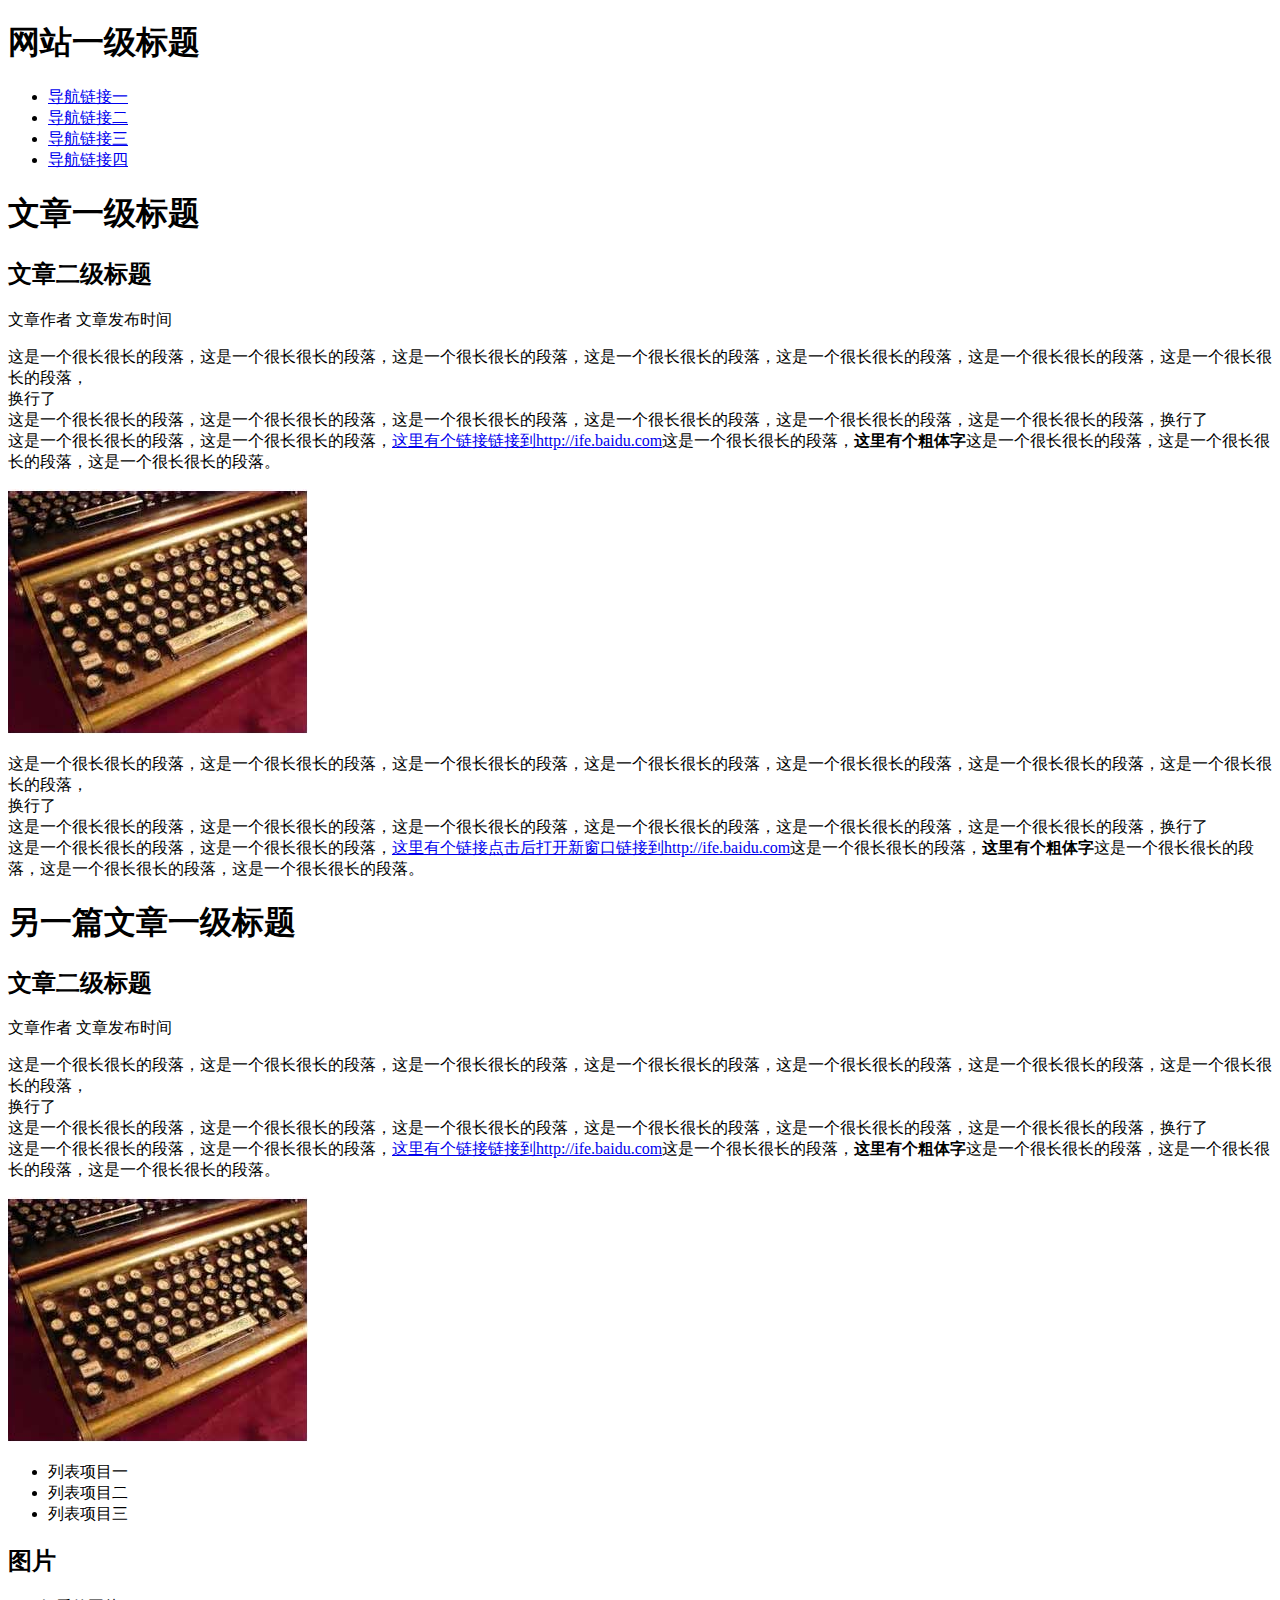
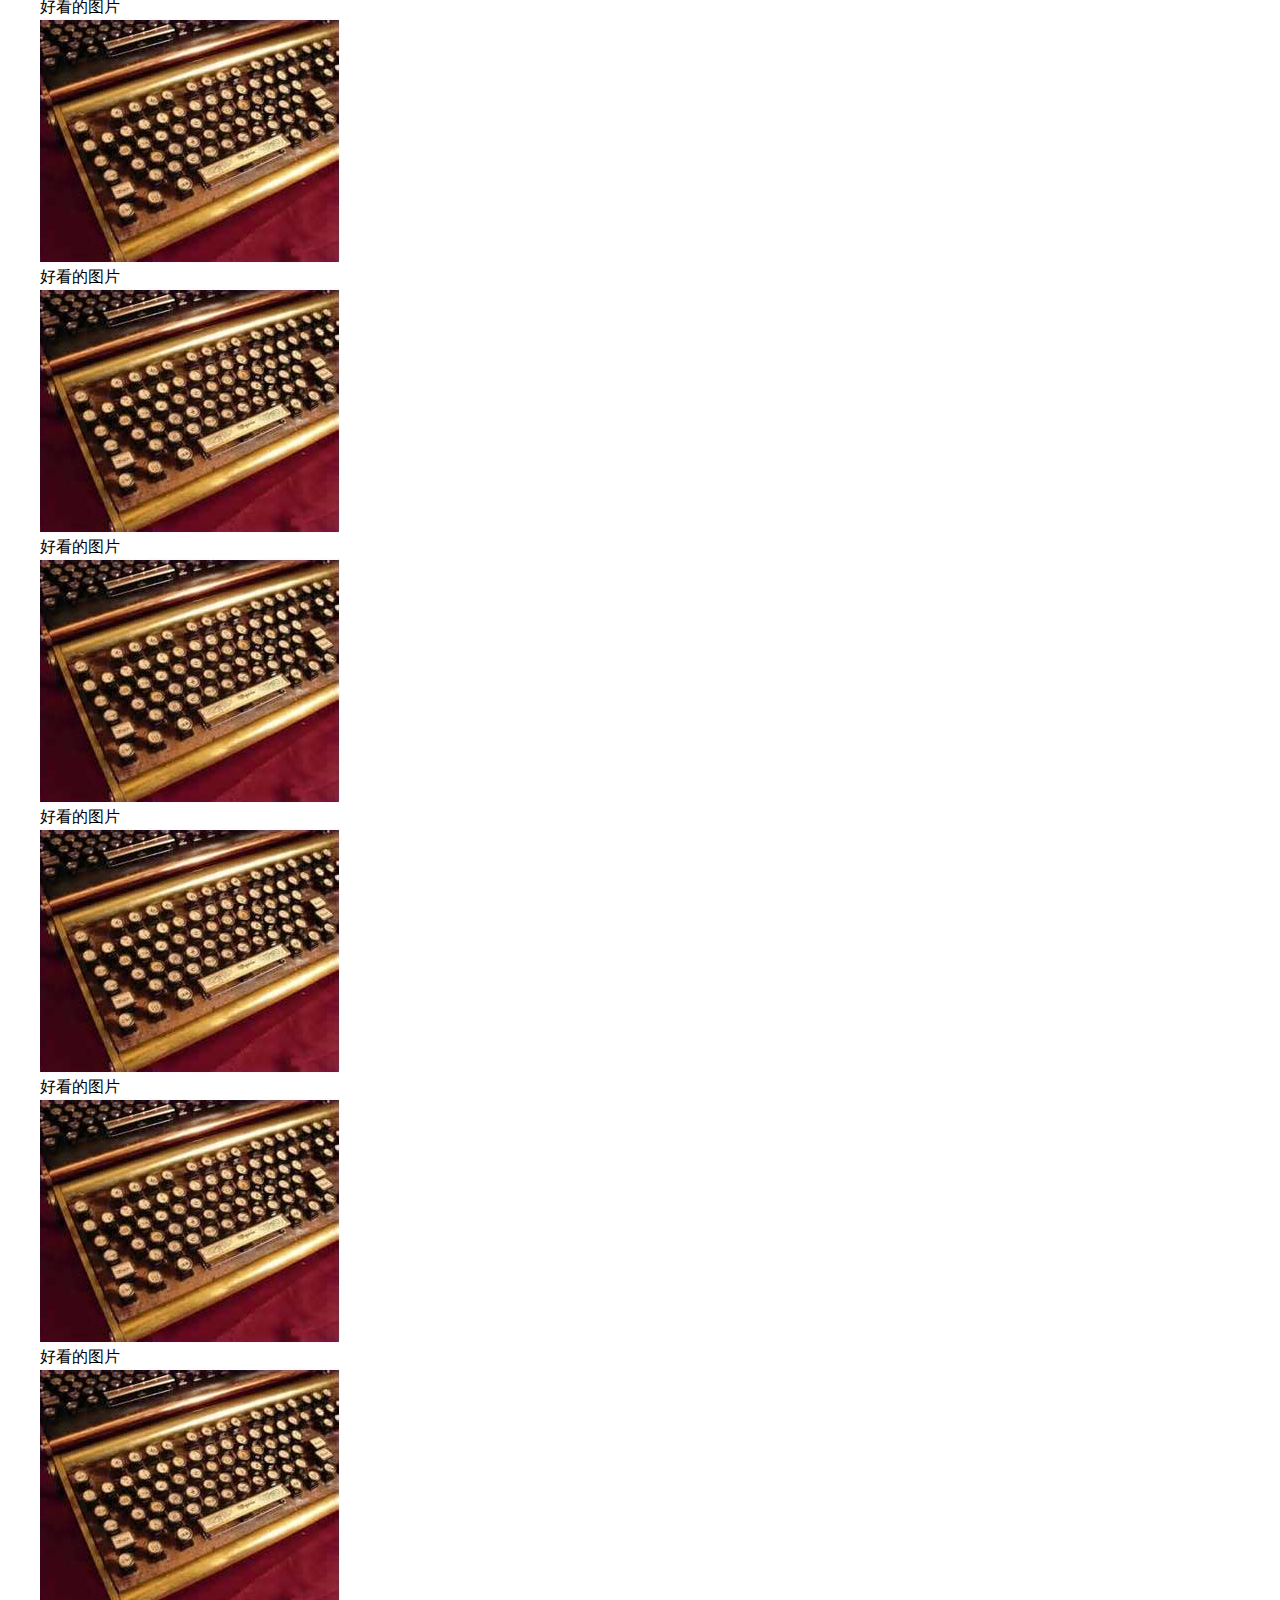
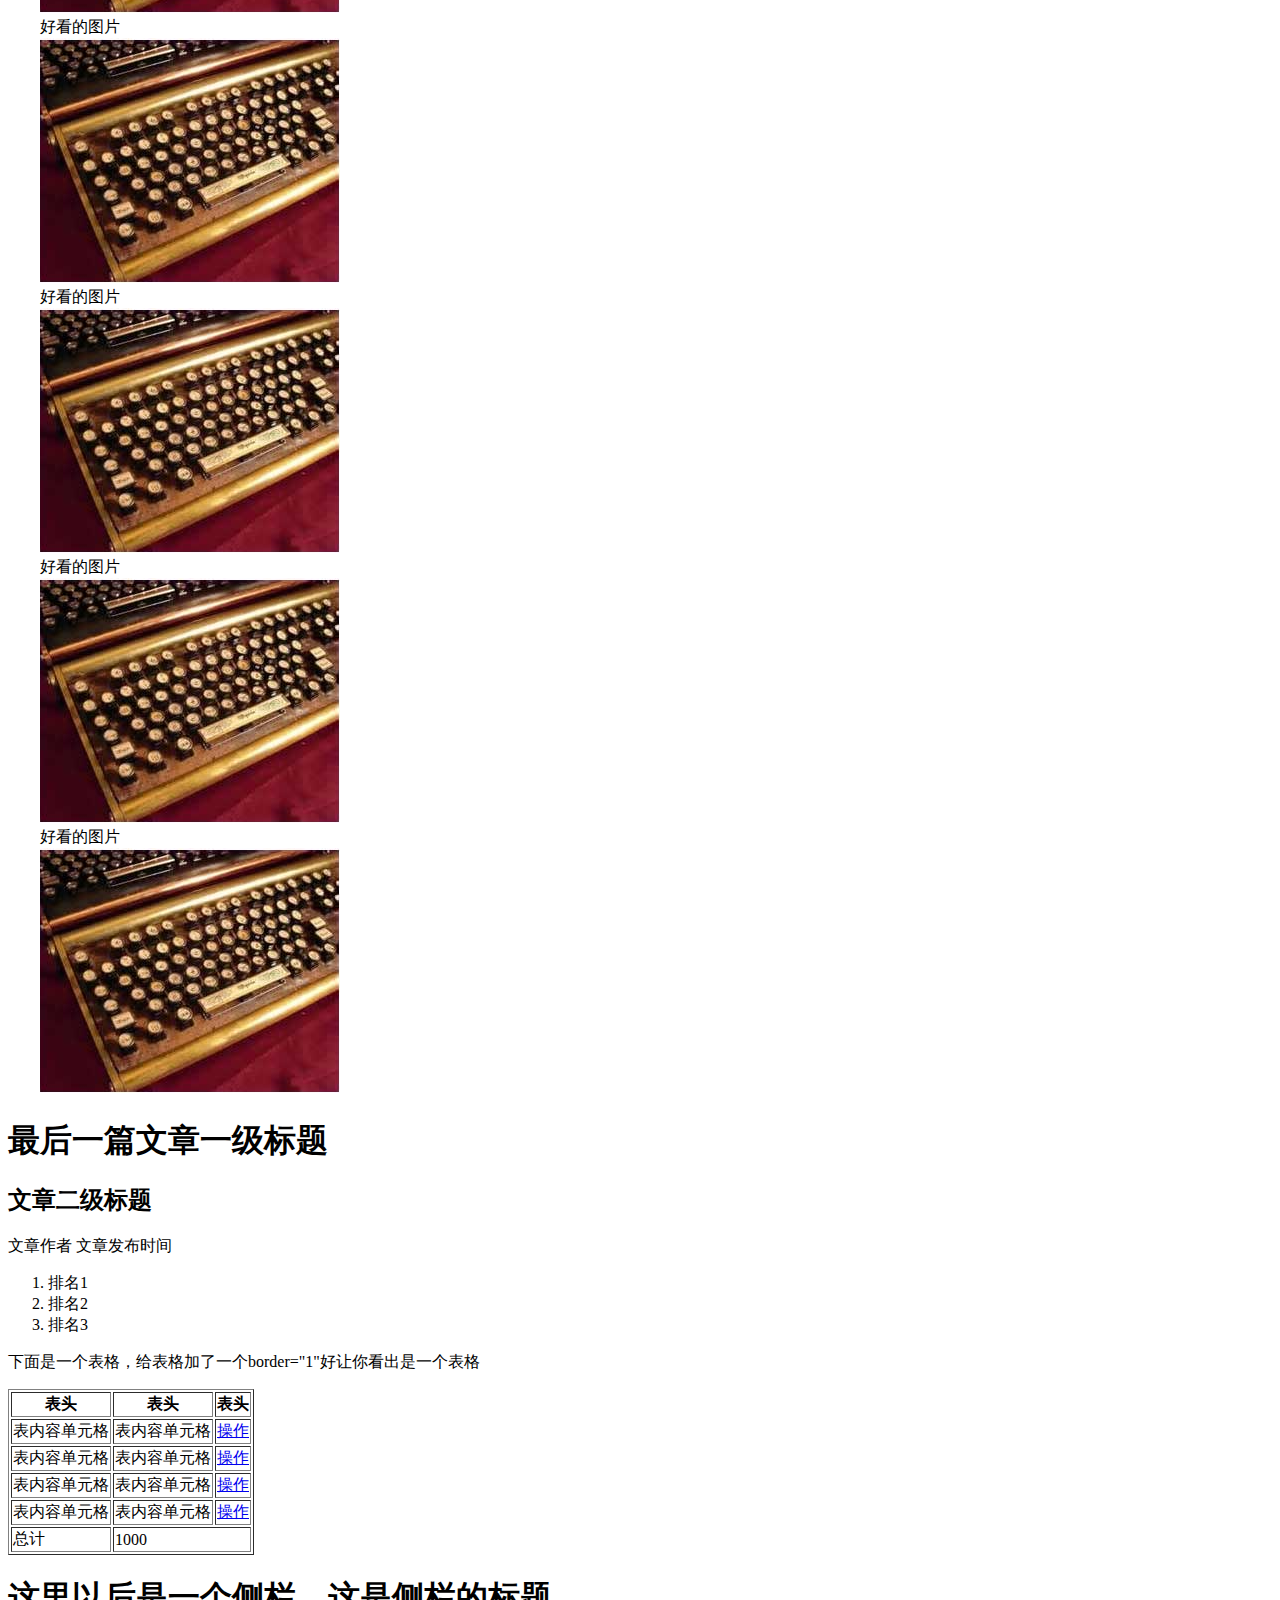
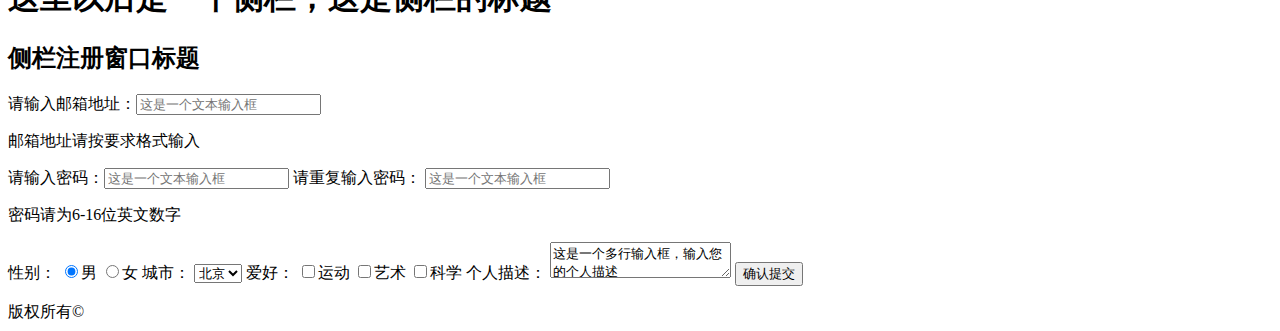
<file: task01/index.html>
<!DOCTYPE html>
<html>
<head>
    <meta charset="utf-8" />
	<title>task1</title>
</head>
<body>
	<h1>网站一级标题</h1>
	<ul>
		<li>
			<a href="#">导航链接一</a>
		</li>
		<li>
			<a href="#">导航链接二</a>
		</li>
		<li>
			<a href="#">导航链接三</a>
		</li>
		<li>
			<a href="#">导航链接四</a>
		</li>
	</ul>
	<article>
		<h1>文章一级标题</h1>
		<h2>文章二级标题</h2>
		<span>文章作者&nbsp;文章发布时间</span>
		<p>这是一个很长很长的段落，这是一个很长很长的段落，这是一个很长很长的段落，这是一个很长很长的段落，这是一个很长很长的段落，这是一个很长很长的段落，这是一个很长很长的段落，<br/>换行了<br/>这是一个很长很长的段落，这是一个很长很长的段落，这是一个很长很长的段落，这是一个很长很长的段落，这是一个很长很长的段落，这是一个很长很长的段落，换行了<br/>这是一个很长很长的段落，这是一个很长很长的段落，<a href = "http://ife.baidu.com">这里有个链接链接到http://ife.baidu.com</a>这是一个很长很长的段落，<strong>这里有个粗体字</strong>这是一个很长很长的段落，这是一个很长很长的段落，这是一个很长很长的段落。</p>
		<img src="1.png"/>
		<p>这是一个很长很长的段落，这是一个很长很长的段落，这是一个很长很长的段落，这是一个很长很长的段落，这是一个很长很长的段落，这是一个很长很长的段落，这是一个很长很长的段落，<br/>换行了<br/>这是一个很长很长的段落，这是一个很长很长的段落，这是一个很长很长的段落，这是一个很长很长的段落，这是一个很长很长的段落，这是一个很长很长的段落，换行了<br/>这是一个很长很长的段落，这是一个很长很长的段落，<a href = "http://ife.baidu.com" target="_blank">这里有个链接点击后打开新窗口链接到http://ife.baidu.com</a>这是一个很长很长的段落，<strong>这里有个粗体字</strong>这是一个很长很长的段落，这是一个很长很长的段落，这是一个很长很长的段落。</p>
	</article>
	<article>
		<h1>另一篇文章一级标题</h1>
		<h2>文章二级标题</h2>
		<span>文章作者&nbsp;文章发布时间</span>
		<p>这是一个很长很长的段落，这是一个很长很长的段落，这是一个很长很长的段落，这是一个很长很长的段落，这是一个很长很长的段落，这是一个很长很长的段落，这是一个很长很长的段落，<br/>换行了<br/>这是一个很长很长的段落，这是一个很长很长的段落，这是一个很长很长的段落，这是一个很长很长的段落，这是一个很长很长的段落，这是一个很长很长的段落，换行了<br/>这是一个很长很长的段落，这是一个很长很长的段落，<a href = "http://ife.baidu.com">这里有个链接链接到http://ife.baidu.com</a>这是一个很长很长的段落，<strong>这里有个粗体字</strong>这是一个很长很长的段落，这是一个很长很长的段落，这是一个很长很长的段落。</p>
		<img src="1.png" alt="img1" />
		<ul>
			<li>列表项目一</li>
			<li>列表项目二</li>
			<li>列表项目三</li>
		</ul>
		<h2>图片</h2>
			&emsp;&emsp;好看的图片<br/>
			&emsp;&emsp;<img src="1.png" alt="img1" /><br/>
			&emsp;&emsp;好看的图片<br/>
			&emsp;&emsp;<img src="1.png" alt="img1" /><br/>
			&emsp;&emsp;好看的图片<br/>
			&emsp;&emsp;<img src="1.png" alt="img1" /><br/>
			&emsp;&emsp;好看的图片<br/>
			&emsp;&emsp;<img src="1.png" alt="img1" /><br/>
			&emsp;&emsp;好看的图片<br/>
			&emsp;&emsp;<img src="1.png" alt="img1" /><br/>
			&emsp;&emsp;好看的图片<br/>
			&emsp;&emsp;<img src="1.png" alt="img1" /><br/>
			&emsp;&emsp;好看的图片<br/>
			&emsp;&emsp;<img src="1.png" alt="img1" /><br/>
			&emsp;&emsp;好看的图片<br/>
			&emsp;&emsp;<img src="1.png" alt="img1" /><br/>
			&emsp;&emsp;好看的图片<br/>
			&emsp;&emsp;<img src="1.png" alt="img1" /><br/>
			&emsp;&emsp;好看的图片<br/>
			&emsp;&emsp;<img src="1.png" alt="img1" /><br/>
	</article>
	<article>
		<h1>最后一篇文章一级标题</h1>
		<h2>文章二级标题</h2>
		<span>文章作者&nbsp;文章发布时间</span>
		<ol>
			<li>排名1</li>
			<li>排名2</li>
			<li>排名3</li>
		</ol>
		<p>下面是一个表格，给表格加了一个border="1"好让你看出是一个表格</p>
		<table border="1">
			<tr>
				<th>表头</th>
				<th>表头</th>
				<th>表头</th>
			</tr>
			<tr>
				<td>表内容单元格</td>
				<td>表内容单元格</td>
				<td>
					<a href="#">操作</a>
				</td>
			</tr>
			<tr>
				<td>表内容单元格</td>
				<td>表内容单元格</td>
				<td>
					<a href="#">操作</a>
				</td>
			</tr>
			<tr>
				<td>表内容单元格</td>
				<td>表内容单元格</td>
				<td>
					<a href="#">操作</a>
				</td>
			</tr>
			<tr>
				<td>表内容单元格</td>
				<td>表内容单元格</td>
				<td>
					<a href="#">操作</a>
				</td>
			</tr>
			<tr>
				<td>总计</td>
				<td colspan="2">1000</td>
			</tr>
		</table>
	</article>
	<article>
		<h1>这里以后是一个侧栏，这是侧栏的标题</h1>
		<h2>侧栏注册窗口标题</h2>
		<p>请输入邮箱地址：<input type="text" placeholder="这是一个文本输入框">
		</p>
		<p>邮箱地址请按要求格式输入</p>
		<p>请输入密码：<input type="password" placeholder="这是一个文本输入框">
			<span>请重复输入密码：</span>
			<input type="password" placeholder="这是一个文本输入框">
		</p>
		<p>密码请为6-16位英文数字</p>
		<p>性别：
			<input type="radio" checked="checked">男 
			<input type="radio">女 
			城市：
			<select>   
				<option value="1">北京</option>   
				<option value="2">武汉</option>   
				<option value="3">长沙</option>   
				<option value="4">汕头</option>   
				<option value="5">广州</option>      
			</select> 
			爱好：
			<input type="checkbox">运动
			<input type="checkbox">艺术
			<input type="checkbox">科学

			个人描述：
			<textarea>这是一个多行输入框，输入您的个人描述</textarea>
			<input type="submit" value="确认提交">

		</p>
		<footer>版权所有&copy;</footer>
	</article>
</body>
</html>
</file>
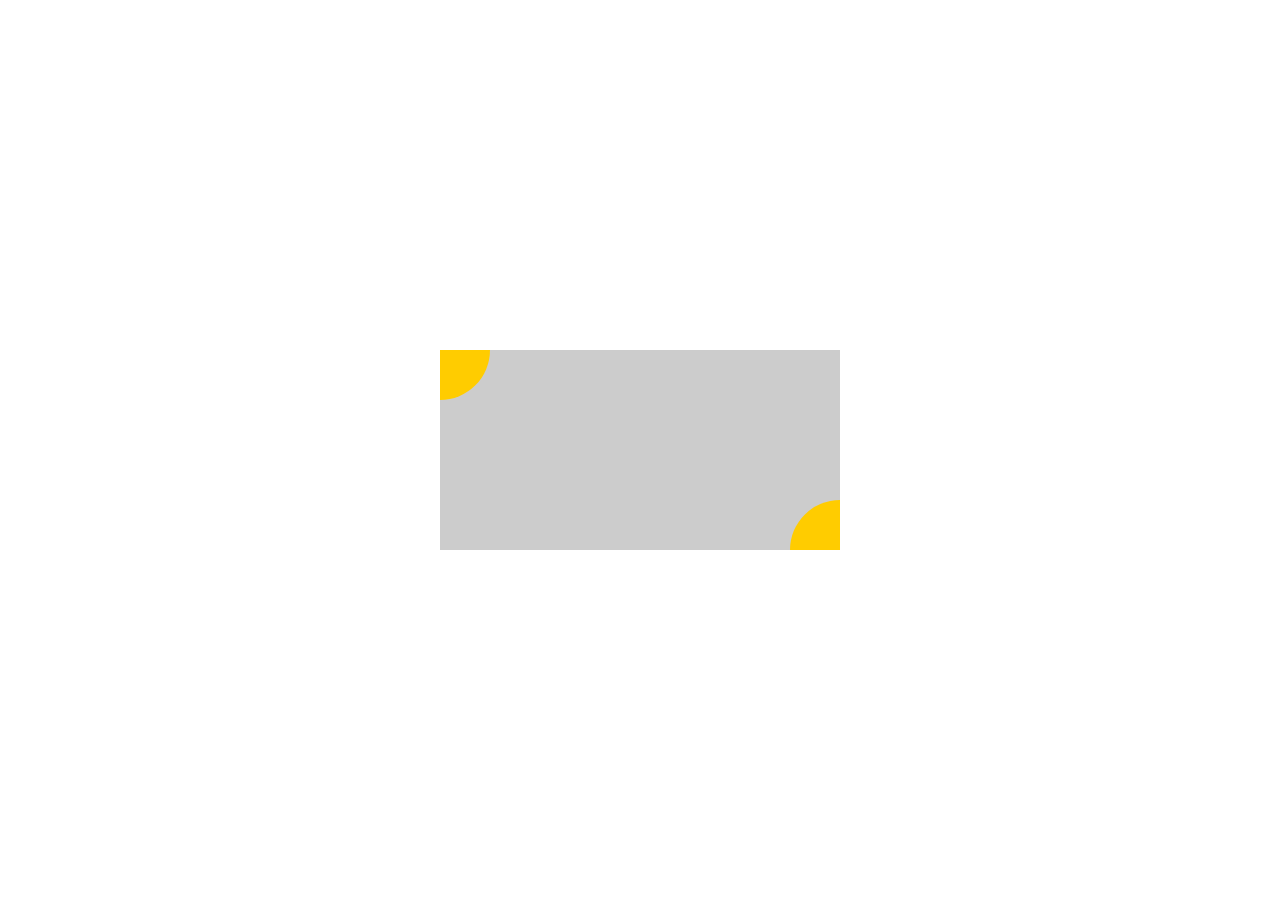
<file: task04/index.html>
<!DOCTYPE html>
<html>
<head>
  <meta charset="utf-8" />
  <title>Task 04</title>
  <link rel="stylesheet" href="main.css" />
</head>
<body>
  <div class="rect">
    <div class="circle top-left">
    </div>
    <div class="circle bottom-right">
    </div>
  </div>
</body>
</html>
</file>
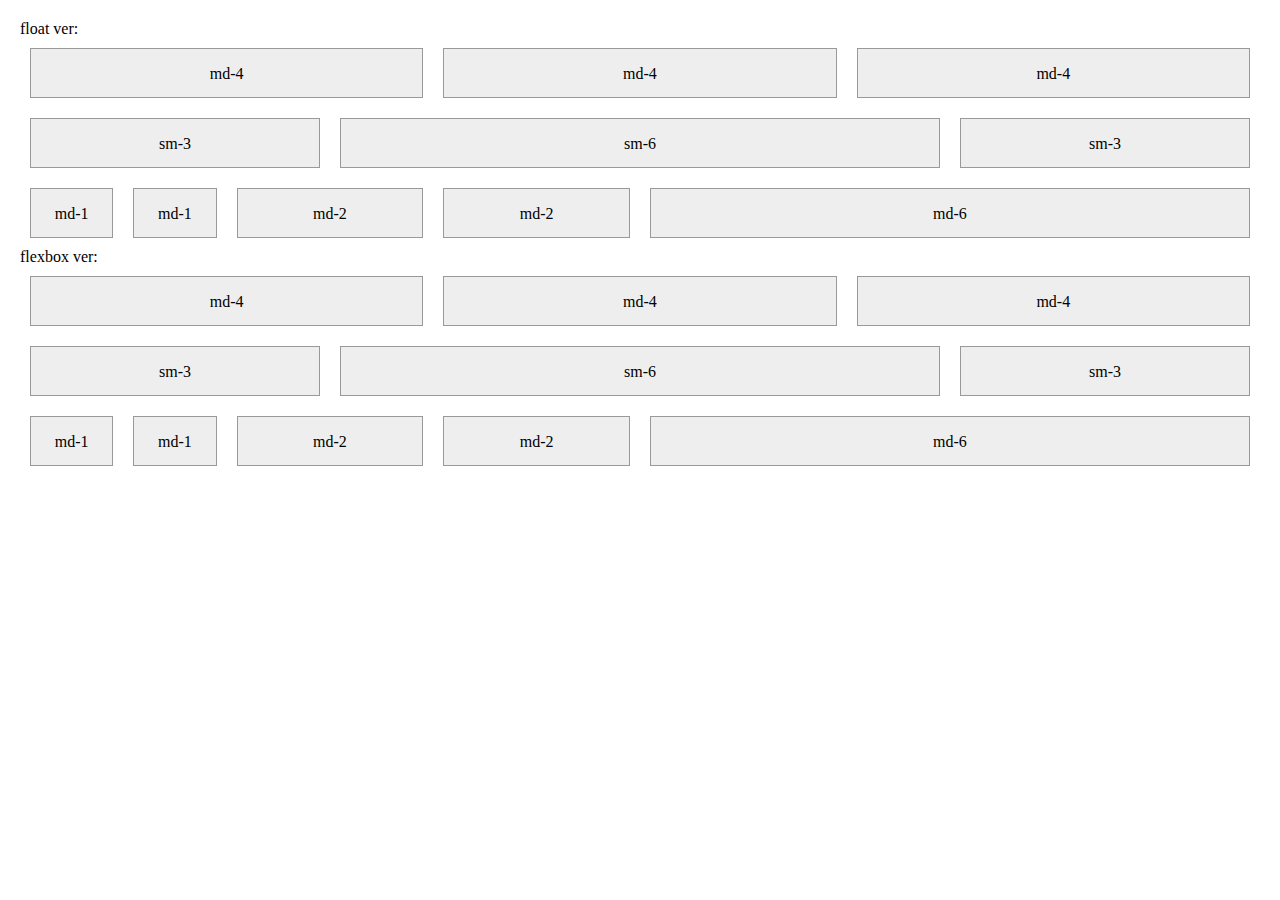
<file: task08/index.html>
<!DOCTYPE html>
<html>
<head>
  <meta charset="utf-8" />
  <title>Task 08</title>
  <link rel="stylesheet" href="main.css" />
</head>
<body>
  float ver:
  <div class="f-container">
    <div class="f-row">
      <div class="f-col-md-4 f-col-sm-6"> <div class="rect"><span>md-4 </span><span>sm-6 </span></div></div>
      <div class="f-col-md-4 f-col-sm-6"> <div class="rect"><span>md-4 </span><span>sm-6 </span></div></div>
      <div class="f-col-md-4 f-col-sm-12"><div class="rect"><span>md-4 </span><span>sm-12</span></div></div>
      <div class="f-col-sm-3">            <div class="rect"><span>sm-3 </span><span>sm-3 </span></div></div>
      <div class="f-col-sm-6">            <div class="rect"><span>sm-6 </span><span>sm-6 </span></div></div>
      <div class="f-col-sm-3">            <div class="rect"><span>sm-3 </span><span>sm-3 </span></div></div>
      <div class="f-col-md-1 f-col-sm-2"> <div class="rect"><span>md-1 </span><span>sm-2 </span></div></div>
      <div class="f-col-md-1 f-col-sm-2"> <div class="rect"><span>md-1 </span><span>sm-2 </span></div></div>
      <div class="f-col-md-2 f-col-sm-8"> <div class="rect"><span>md-2 </span><span>sm-8 </span></div></div>
      <div class="f-col-md-2 f-col-sm-3"> <div class="rect"><span>md-2 </span><span>sm-3 </span></div></div>
      <div class="f-col-md-6 f-col-sm-3"> <div class="rect"><span>md-6 </span><span>sm-3 </span></div></div>
    </div>
  </div>
  flexbox ver:
  <div class="fx-container">
    <div class="fx-row">
      <div class="fx-col-md-4 fx-col-sm-6"> <div class="rect"><span>md-4 </span><span>sm-6 </span></div></div>
      <div class="fx-col-md-4 fx-col-sm-6"> <div class="rect"><span>md-4 </span><span>sm-6 </span></div></div>
      <div class="fx-col-md-4 fx-col-sm-12"><div class="rect"><span>md-4 </span><span>sm-12</span></div></div>
      <div class="fx-col-sm-3">             <div class="rect"><span>sm-3 </span><span>sm-3 </span></div></div>
      <div class="fx-col-sm-6">             <div class="rect"><span>sm-6 </span><span>sm-6 </span></div></div>
      <div class="fx-col-sm-3">             <div class="rect"><span>sm-3 </span><span>sm-3 </span></div></div>
      <div class="fx-col-md-1 fx-col-sm-2"> <div class="rect"><span>md-1 </span><span>sm-2 </span></div></div>
      <div class="fx-col-md-1 fx-col-sm-2"> <div class="rect"><span>md-1 </span><span>sm-2 </span></div></div>
      <div class="fx-col-md-2 fx-col-sm-8"> <div class="rect"><span>md-2 </span><span>sm-8 </span></div></div>
      <div class="fx-col-md-2 fx-col-sm-3"> <div class="rect"><span>md-2 </span><span>sm-3 </span></div></div>
      <div class="fx-col-md-6 fx-col-sm-3"> <div class="rect"><span>md-6 </span><span>sm-3 </span></div></div>
    </div>
  </div>
</body>
</html>
</file>
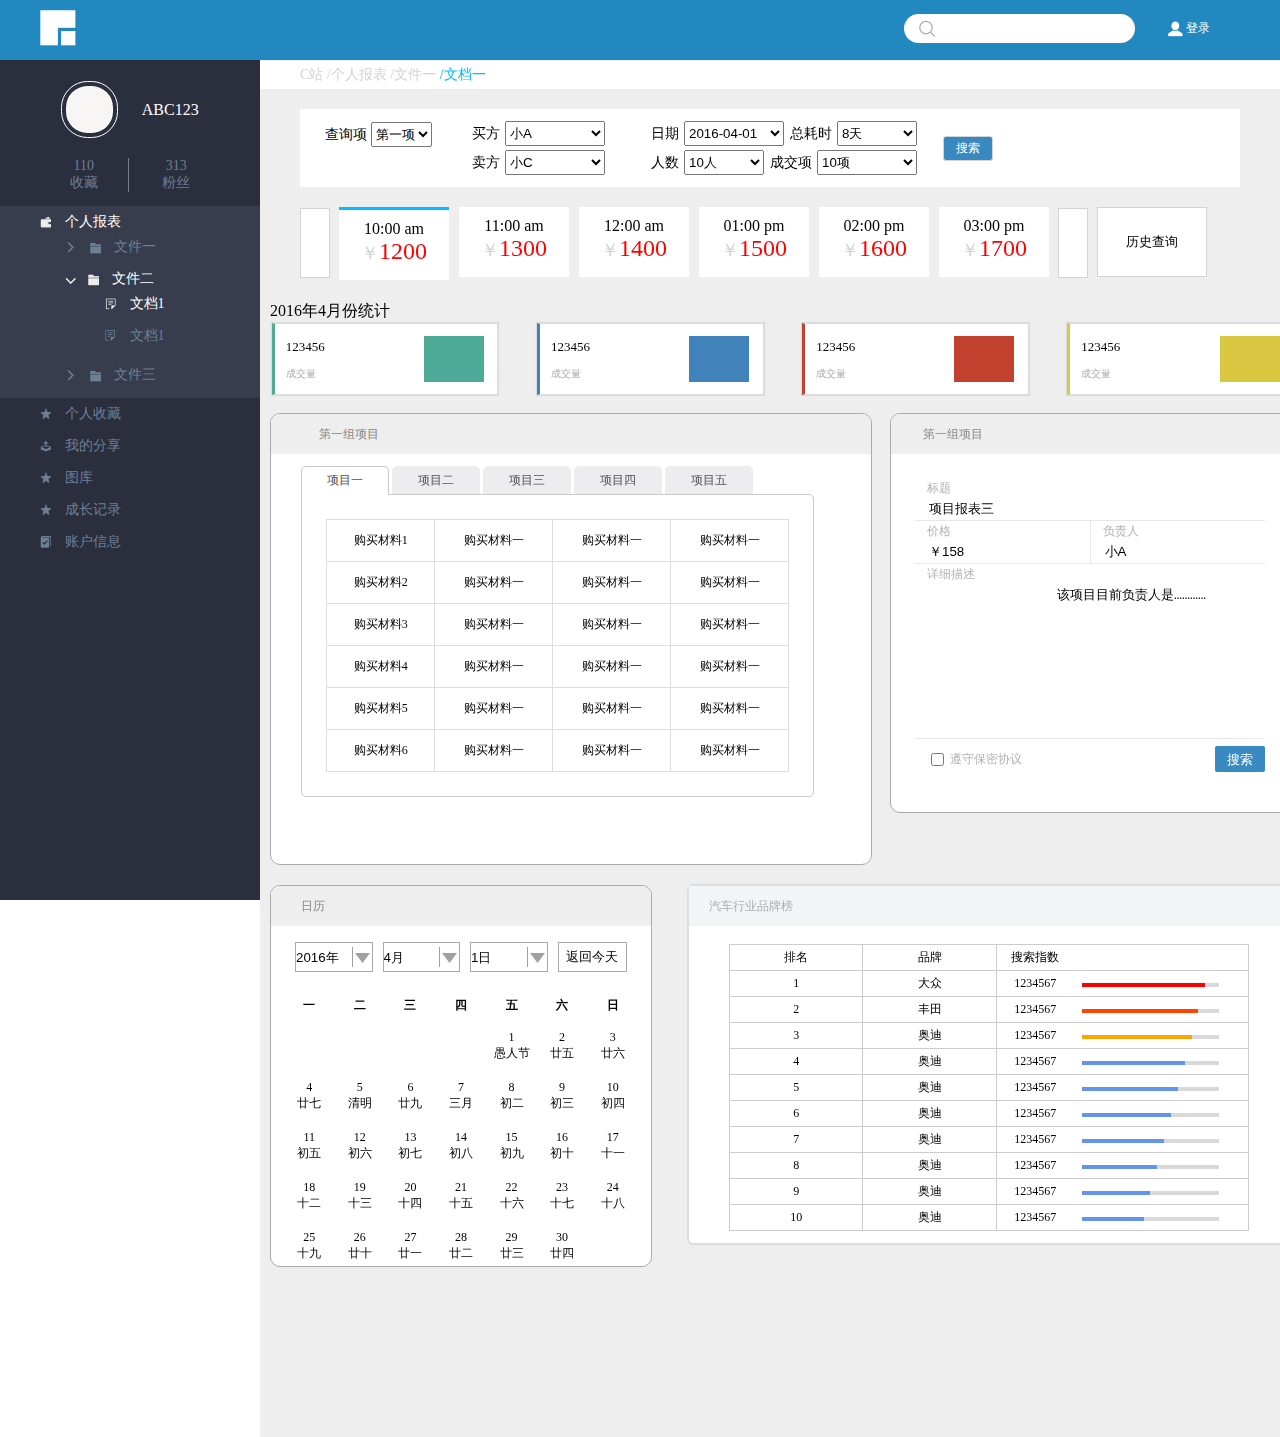
<file: task09/index.html>
<!DOCTYPE html>
<html>

  <head>
    <meta charset="utf-8" />
    <title>
      Task 09
    </title>
    <link rel="stylesheet" href="main.css" />
    <link rel="stylesheet" href="statistics/statistics.css" />
    <link rel="stylesheet" href="Tab/1.css" />
    <link rel="stylesheet" href="project/1.css" />
    <link rel="stylesheet" href="calendar/1.css" />
    <link rel="stylesheet" href="rank/rank.css">
  </head>

  <body>
    <header>
      <img src="images/logo.png" alt="logo" />
      <div class="pull-right">
        <div class="search">
          <img src="images/search.png" alt="search" />
          <input type="text" />
        </div>
        <div>
          <img src="images/user.png" alt="user" />
          <a href="#">
            登录
          </a>
        </div>
      </div>
    </header>
    <nav>
      <div class="user">
        <div>
          <img src="images/person.png" alt="person" />
          <span>
            ABC123
          </span>
        </div>
        <div class="detail">
          <div>
            <div>
              110
            </div>
            <div>
              收藏
            </div>
          </div>
          <div>
            <div>
              313
            </div>
            <div>
              粉丝
            </div>
          </div>
        </div>
      </div>
      <ul class="nav">
        <li class="active">
          <span>
            个人报表
          </span>
          <ul>
            <li>
              <span>
                文件一
              </span>
            </li>
            <li class="active">
              <span>
                文件二
              </span>
              <ul>
                <li class="active">
                  <span>
                    文档1
                  </span>
                </li>
                <li>
                  <span>
                    文档1
                  </span>
                </li>
              </ul>
            </li>
            <li>
              <span>
                文件三
              </span>
            </li>
          </ul>
        </li>
        <li>
          <span>
            个人收藏
          </span>
        </li>
        <li>
          <span>
            我的分享
          </span>
        </li>
        <li>
          <span>
            图库
          </span>
        </li>
        <li>
          <span>
            成长记录
          </span>
        </li>
        <li>
          <span>
            账户信息
          </span>
        </li>
      </ul>
    </nav>
    <main>
      <div class="breadcrumb">
        <span>
          C站
        </span>
        <span>
          &#47;个人报表
        </span>
        <span>
          &#47;文件一
        </span>
        <span style="color:deepskyblue;">
          &#47;文档一
        </span>
      </div>
      <div class="searchLab">
        <form>
          查询项
          <select>
            <option>
              第一项
            </option>
            <option>
              第二项
            </option>
            <option>
              第三项
            </option>
            <option>
              第四项
            </option>
          </select>
        </form>
        <div class="sell">
          <form>
            买方
            <select>
              <option>
                小A
              </option>
              <option>
                小B
              </option>
              <option>
                小C
              </option>
            </select>
          </form>
          <form>
            卖方
            <select>
              <option>
                小C
              </option>
              <option>
                小B
              </option>
              <option>
                小A
              </option>
            </select>
          </form>
        </div>
        <div class="detail">
          <form>
            日期
            <select style="width:100px;">
              <option>
                2016-04-01
              </option>
            </select>
            总耗时
            <select style="width:80px;">
              <option>
                8天
              </option>
            </select>
          </form>
          <form>
            人数
            <select style="width:80px;">
              <option>
                10人
              </option>
            </select>
            成交项
            <select style="width:100px;">
              <option>
                10项
              </option>
            </select>
          </form>
        </div>
        <button class="searchBtn c_btn">
          搜索
        </button>
      </div>
        <div class="timeAndMoney">
            <button class="leftBtn c_btn"></button>
            <ul>
                <li>
                    <div style="border-top: 3px solid deepskyblue;">
                        <p class="time">10:00 am</p>
                        <p class="money">1200</p>
                    </div>
                </li>
                <li>
                    <div>
                        <p class="time">11:00 am</p>
                        <p class="money">1300</p>
                    </div>
                </li>
                <li>
                    <div>
                        <p class="time">12:00 am</p>
                        <p class="money">1400</p>
                    </div>
                </li>
                <li>
                    <div>
                        <p class="time">01:00 pm</p>
                        <p class="money">1500</p>
                    </div>
                </li>
                <li>
                    <div>
                        <p class="time">02:00 pm</p>
                        <p class="money">1600</p>
                    </div>
                </li>
                <li>
                    <div>
                        <p class="time">03:00 pm</p>
                        <p class="money">1700</p>
                    </div>
                </li>
            </ul>
            <button class="rightBtn c_btn"></button>
            <button class="historySearch c_btn">历史查询</button>
        </div>





      <div class="content">
        <div class="statistic">
          <h3>
            2016年4月份统计
          </h3>
          <ul>
            <li class="item green">
              <div class="content">
                <p>
                  123456
                </p>
                <span>
                  成交量
                </span>
                <b class="block">
                </b>
              </div>
            </li>
            <li class="item blue">
              <div class="content">
                <p>
                  123456
                </p>
                <span>
                  成交量
                </span>
                <b class="block">
                </b>
              </div>
            </li>
            <li class="item red">
              <div class="content">
                <p>
                  123456
                </p>
                <span>
                  成交量
                </span>
                <b class="block">
                </b>
              </div>
            </li>
            <li class="item yellow">
              <div class="content">
                <p>
                  123456
                </p>
                <span>
                  成交量
                </span>
                <b class="block">
                </b>
              </div>
            </li>
          </ul>
        </div>
        <div class="project">
          <header>
            第一组项目
          </header>
          <div>
            <div>
              <label>
                标题
              </label>
              <input type="text" placeholder="项目报表三" value="项目报表三" />
            </div>
            <div class="mid">
              <div>
                <label>
                  价格
                </label>
                <input type="text" placeholder="￥158" value="￥158" />
              </div>
              <div>
                <label>
                  负责人
                </label>
                <input type="text" placeholder="小A" value="小A" />
              </div>
            </div>
            <div>
              <label>
                详细描述
              </label>
              <textarea placeholder="该项目目前负责人是…………">
                该项目目前负责人是…………
              </textarea>
            </div>
            <div>
              <label for="confirm" class="confirm">
                <input id="confirm" type="checkbox" />
                遵守保密协议
              </label>
              <input type="submit" id="submit" value="搜索" />
            </div>
          </div>
        </div>
        <div class="tab">
          <header>
            第一组项目
          </header>
          <ul class="tablet">
            <li>
              <input type="radio" name="tab" id="tab_1" checked />
              <label for="tab_1">
                项目一
              </label>
              <table class="content" cellspacing="0">
                <tbody>
                  <tr>
                    <td>
                      购买材料1
                    </td>
                    <td>
                      购买材料一
                    </td>
                    <td>
                      购买材料一
                    </td>
                    <td>
                      购买材料一
                    </td>
                  </tr>
                  <tr>
                    <td>
                      购买材料2
                    </td>
                    <td>
                      购买材料一
                    </td>
                    <td>
                      购买材料一
                    </td>
                    <td>
                      购买材料一
                    </td>
                  </tr>
                  <tr>
                    <td>
                      购买材料3
                    </td>
                    <td>
                      购买材料一
                    </td>
                    <td>
                      购买材料一
                    </td>
                    <td>
                      购买材料一
                    </td>
                  </tr>
                  <tr>
                    <td>
                      购买材料4
                    </td>
                    <td>
                      购买材料一
                    </td>
                    <td>
                      购买材料一
                    </td>
                    <td>
                      购买材料一
                    </td>
                  </tr>
                  <tr>
                    <td>
                      购买材料5
                    </td>
                    <td>
                      购买材料一
                    </td>
                    <td>
                      购买材料一
                    </td>
                    <td>
                      购买材料一
                    </td>
                  </tr>
                  <tr>
                    <td>
                      购买材料6
                    </td>
                    <td>
                      购买材料一
                    </td>
                    <td>
                      购买材料一
                    </td>
                    <td>
                      购买材料一
                    </td>
                  </tr>
                </tbody>
              </table>
            </li>
            <li>
              <input type="radio" name="tab" id="tab_2" />
              <label for="tab_2">
                项目二
              </label>
              <table class="content" cellspacing="0">
                <tbody>
                  <tr>
                    <td>
                      购买材料7
                    </td>
                    <td>
                      购买材料一
                    </td>
                    <td>
                      购买材料一
                    </td>
                    <td>
                      购买材料一
                    </td>
                  </tr>
                  <tr>
                    <td>
                      购买材料8
                    </td>
                    <td>
                      购买材料一
                    </td>
                    <td>
                      购买材料一
                    </td>
                    <td>
                      购买材料一
                    </td>
                  </tr>
                  <tr>
                    <td>
                      购买材料9
                    </td>
                    <td>
                      购买材料一
                    </td>
                    <td>
                      购买材料一
                    </td>
                    <td>
                      购买材料一
                    </td>
                  </tr>
                  <tr>
                    <td>
                      购买材料10
                    </td>
                    <td>
                      购买材料一
                    </td>
                    <td>
                      购买材料一
                    </td>
                    <td>
                      购买材料一
                    </td>
                  </tr>
                  <tr>
                    <td>
                      购买材料11
                    </td>
                    <td>
                      购买材料一
                    </td>
                    <td>
                      购买材料一
                    </td>
                    <td>
                      购买材料一
                    </td>
                  </tr>
                  <tr>
                    <td>
                      购买材料12
                    </td>
                    <td>
                      购买材料一
                    </td>
                    <td>
                      购买材料一
                    </td>
                    <td>
                      购买材料一
                    </td>
                  </tr>
                </tbody>
              </table>
            </li>
            <li>
              <input type="radio" name="tab" id="tab_3" />
              <label for="tab_3">
                项目三
              </label>
              <table class="content" cellspacing="0">
                <tbody>
                  <tr>
                    <td>
                      购买材料13
                    </td>
                    <td>
                      购买材料一
                    </td>
                    <td>
                      购买材料一
                    </td>
                    <td>
                      购买材料一
                    </td>
                  </tr>
                  <tr>
                    <td>
                      购买材料14
                    </td>
                    <td>
                      购买材料一
                    </td>
                    <td>
                      购买材料一
                    </td>
                    <td>
                      购买材料一
                    </td>
                  </tr>
                  <tr>
                    <td>
                      购买材料15
                    </td>
                    <td>
                      购买材料一
                    </td>
                    <td>
                      购买材料一
                    </td>
                    <td>
                      购买材料一
                    </td>
                  </tr>
                  <tr>
                    <td>
                      购买材料16
                    </td>
                    <td>
                      购买材料一
                    </td>
                    <td>
                      购买材料一
                    </td>
                    <td>
                      购买材料一
                    </td>
                  </tr>
                  <tr>
                    <td>
                      购买材料17
                    </td>
                    <td>
                      购买材料一
                    </td>
                    <td>
                      购买材料一
                    </td>
                    <td>
                      购买材料一
                    </td>
                  </tr>
                  <tr>
                    <td>
                      购买材料18
                    </td>
                    <td>
                      购买材料一
                    </td>
                    <td>
                      购买材料一
                    </td>
                    <td>
                      购买材料一
                    </td>
                  </tr>
                </tbody>
              </table>
            </li>
            <li>
              <input type="radio" name="tab" id="tab_4" />
              <label for="tab_4">
                项目四
              </label>
              <table class="content" cellspacing="0">
                <tbody>
                  <tr>
                    <td>
                      购买材料19
                    </td>
                    <td>
                      购买材料一
                    </td>
                    <td>
                      购买材料一
                    </td>
                    <td>
                      购买材料一
                    </td>
                  </tr>
                  <tr>
                    <td>
                      购买材料20
                    </td>
                    <td>
                      购买材料一
                    </td>
                    <td>
                      购买材料一
                    </td>
                    <td>
                      购买材料一
                    </td>
                  </tr>
                  <tr>
                    <td>
                      购买材料21
                    </td>
                    <td>
                      购买材料一
                    </td>
                    <td>
                      购买材料一
                    </td>
                    <td>
                      购买材料一
                    </td>
                  </tr>
                  <tr>
                    <td>
                      购买材料22
                    </td>
                    <td>
                      购买材料一
                    </td>
                    <td>
                      购买材料一
                    </td>
                    <td>
                      购买材料一
                    </td>
                  </tr>
                  <tr>
                    <td>
                      购买材料23
                    </td>
                    <td>
                      购买材料一
                    </td>
                    <td>
                      购买材料一
                    </td>
                    <td>
                      购买材料一
                    </td>
                  </tr>
                  <tr>
                    <td>
                      购买材料24
                    </td>
                    <td>
                      购买材料一
                    </td>
                    <td>
                      购买材料一
                    </td>
                    <td>
                      购买材料一
                    </td>
                  </tr>
                </tbody>
              </table>
            </li>
            <li>
              <input type="radio" name="tab" id="tab_5" />
              <label for="tab_5">
                项目五
              </label>
              <table class="content" cellspacing="0">
                <tbody>
                  <tr>
                    <td>
                      购买材料一
                    </td>
                    <td>
                      购买材料一
                    </td>
                    <td>
                      购买材料一
                    </td>
                    <td>
                      购买材料一
                    </td>
                  </tr>
                  <tr>
                    <td>
                      购买材料一
                    </td>
                    <td>
                      购买材料一
                    </td>
                    <td>
                      购买材料一
                    </td>
                    <td>
                      购买材料一
                    </td>
                  </tr>
                  <tr>
                    <td>
                      购买材料一
                    </td>
                    <td>
                      购买材料一
                    </td>
                    <td>
                      购买材料一
                    </td>
                    <td>
                      购买材料一
                    </td>
                  </tr>
                  <tr>
                    <td>
                      购买材料一
                    </td>
                    <td>
                      购买材料一
                    </td>
                    <td>
                      购买材料一
                    </td>
                    <td>
                      购买材料一
                    </td>
                  </tr>
                  <tr>
                    <td>
                      购买材料一
                    </td>
                    <td>
                      购买材料一
                    </td>
                    <td>
                      购买材料一
                    </td>
                    <td>
                      购买材料一
                    </td>
                  </tr>
                  <tr>
                    <td>
                      购买材料一
                    </td>
                    <td>
                      购买材料一
                    </td>
                    <td>
                      购买材料一
                    </td>
                    <td>
                      购买材料一
                    </td>
                  </tr>
                </tbody>
              </table>
            </li>
          </ul>
        </div>
        <div class="rank">
            <div class="title">
                汽车行业品牌榜
            </div>
            <div class="content">
                <table border="1" bordercolor="#cccccc">
                    <thead>
                        <tr>
                            <td>排名</td>
                            <td>品牌</td>
                            <td><span>搜索指数</span></td>
                        </tr>
                    </thead>
                    <tbody>
                        <tr>
                            <td>1</td>
                            <td>大众</td>
                            <td>
                                <span>1234567</span>
                                <div class="heat">
                                    <p class="zb90 red"></p>
                                </div>
                            </td>
                        </tr>
                        <tr>
                            <td>2</td>
                            <td>丰田</td>
                            <td>
                                <span>1234567</span>
                                <div class="heat">
                                    <p class="zb85 orangered"></p>
                                </div>
                            </td>
                        </tr>
                        <tr>
                            <td>3</td>
                            <td>奥迪</td>
                            <td>
                                <span>1234567</span>
                                <div class="heat">
                                    <p class="zb80 orange"></p>
                                </div>
                            </td>
                        </tr>
                        <tr>
                            <td>4</td>
                            <td>奥迪</td>
                            <td>
                                <span>1234567</span>
                                <div class="heat">
                                    <p class="zb75 blue"></p>
                                </div>
                            </td>
                        </tr>
                        <tr>
                            <td>5</td>
                            <td>奥迪</td>
                            <td>
                                <span>1234567</span>
                                <div class="heat">
                                    <p class="zb70 blue"></p>
                                </div>
                            </td>
                        </tr>
                        <tr>
                            <td>6</td>
                            <td>奥迪</td>
                            <td>
                                <span>1234567</span>
                                <div class="heat">
                                    <p class="zb65 blue"></p>
                                </div>
                            </td>
                        </tr>
                        <tr>
                            <td>7</td>
                            <td>奥迪</td>
                            <td>
                                <span>1234567</span>
                                <div class="heat">
                                    <p class="zb60 blue"></p>
                                </div>
                            </td>
                        </tr>
                        <tr>
                            <td>8</td>
                            <td>奥迪</td>
                            <td>
                                <span>1234567</span>
                                <div class="heat">
                                    <p class="zb55 blue"></p>
                                </div>
                            </td>
                        </tr>
                        <tr>
                            <td>9</td>
                            <td>奥迪</td>
                            <td>
                                <span>1234567</span>
                                <div class="heat">
                                    <p class="zb50 blue"></p>
                                </div>
                            </td>
                        </tr>
                        <tr>
                            <td>10</td>
                            <td>奥迪</td>
                            <td>
                                <span>1234567</span>
                                <div class="heat">
                                    <p class="zb45 blue"></p>
                                </div>
                            </td>
                        </tr>
                    </tbody>
                </table>
            </div>
        </div>
        <div class="calendar">
          <header>
            日历
          </header>
          <div>
            <div class="selector">
              <select id="year">
                <option value=2016>
                  2016年
                </option>
              </select>
              <select id="month">
                <option value=4>
                  4月
                </option>
              </select>
              <select id="day">
                <option value=1>
                  1日
                </option>
              </select>
              <button id="reback" type="button">
                返回今天
              </button>
            </div>
            <table>
              <thead>
                <tr>
                  <th>
                    一
                  </th>
                  <th>
                    二
                  </th>
                  <th>
                    三
                  </th>
                  <th>
                    四
                  </th>
                  <th>
                    五
                  </th>
                  <th>
                    六
                  </th>
                  <th>
                    日
                  </th>
                </tr>
              </thead>
              <tbody>
                <tr>
                  <td>
                  </td>
                  <td>
                  </td>
                  <td>
                  </td>
                  <td>
                  </td>
                  <td>
                    <input id="cal1" type="checkbox" name="calendar_check" style="display:none">
                    <label id="cal_td_1" for="cal1" style="cursor: pointer;">
                      1
                      <br />
                      愚人节
                    </label>
                  </td>
                  <td>
                    <input id="cal2" type="checkbox" name="calendar_check" style="display:none">
                    <label id="cal_td_2" for="cal2" style="cursor: pointer;">
                      2
                      <br />
                      廿五
                    </label>
                  </td>
                  <td>
                    <input id="cal3" type="checkbox" name="calendar_check" style="display:none">
                    <label id="cal_td_3" for="cal3" style="cursor: pointer;">
                      3
                      <br />
                      廿六
                    </label>
                  </td>
                </tr>
                <tr>
                  <td>
                    <input id="cal4" type="checkbox" name="calendar_check" style="display:none">
                    <label id="cal_td_4" for="cal4" style="cursor: pointer;">
                      4
                      <br />
                      廿七
                    </label>
                  </td>
                  <td>
                    <input id="cal5" type="checkbox" name="calendar_check" style="display:none">
                    <label id="cal_td_5" for="cal5" style="cursor: pointer;">
                      5
                      <br />
                      清明
                    </label>
                  </td>
                  <td>
                    <input id="cal6" type="checkbox" name="calendar_check" style="display:none">
                    <label id="cal_td_6" for="cal6" style="cursor: pointer;">
                      6
                      <br />
                      廿九
                    </label>
                  </td>
                  <td>
                    <input id="cal7" type="checkbox" name="calendar_check" style="display:none">
                    <label id="cal_td_7" for="cal7" style="cursor: pointer;">
                      7
                      <br />
                      三月
                    </label>
                  </td>
                  <td>
                    <input id="cal8" type="checkbox" name="calendar_check" style="display:none">
                    <label id="cal_td_8" for="cal8" style="cursor: pointer;">
                      8
                      <br />
                      初二
                    </label>
                  </td>
                  <td>
                    <input id="cal9" type="checkbox" name="calendar_check" style="display:none">
                    <label id="cal_td_9" for="cal9" style="cursor: pointer;">
                      9
                      <br />
                      初三
                    </label>
                  </td>
                  <td>
                    <input id="cal10" type="checkbox" name="calendar_check" style="display:none">
                    <label id="cal_td_10" for="cal10" style="cursor: pointer;">
                      10
                      <br />
                      初四
                    </label>
                  </td>
                </tr>
                <tr>
                  <td>
                    <input id="cal11" type="checkbox" name="calendar_check" style="display:none">
                    <label id="cal_td_11" for="cal11" style="cursor: pointer;">
                      11
                      <br />
                      初五
                    </label>
                  </td>
                  <td>
                    <input id="cal12" type="checkbox" name="calendar_check" style="display:none">
                    <label id="cal_td_12" for="cal12" style="cursor: pointer;">
                      12
                      <br />
                      初六
                    </label>
                  </td>
                  <td>
                    <input id="cal13" type="checkbox" name="calendar_check" style="display:none">
                    <label id="cal_td_13" for="cal13" style="cursor: pointer;">
                      13
                      <br />
                      初七
                    </label>
                  </td>
                  <td>
                    <input id="cal14" type="checkbox" name="calendar_check" style="display:none">
                    <label id="cal_td_14" for="cal14" style="cursor: pointer;">
                      14
                      <br />
                      初八
                    </label>
                  </td>
                  <td>
                    <input id="cal15" type="checkbox" name="calendar_check" style="display:none">
                    <label id="cal_td_15" for="cal15" style="cursor: pointer;">
                      15
                      <br />
                      初九
                    </label>
                  </td>
                  <td>
                    <input id="cal16" type="checkbox" name="calendar_check" style="display:none">
                    <label id="cal_td_16" for="cal16" style="cursor: pointer;">
                      16
                      <br />
                      初十
                    </label>
                  </td>
                  <td>
                    <input id="cal17" type="checkbox" name="calendar_check" style="display:none">
                    <label id="cal_td_17" for="cal17" style="cursor: pointer;">
                      17
                      <br />
                      十一
                    </label>
                  </td>
                </tr>
                <tr>
                  <td>
                    <input id="cal18" type="checkbox" name="calendar_check" style="display:none">
                    <label id="cal_td_18" for="cal18" style="cursor: pointer;">
                      18
                      <br />
                      十二
                    </label>
                  </td>
                  <td>
                    <input id="cal19" type="checkbox" name="calendar_check" style="display:none">
                    <label id="cal_td_19" for="cal19" style="cursor: pointer;">
                      19
                      <br />
                      十三
                    </label>
                  </td>
                  <td>
                    <input id="cal20" type="checkbox" name="calendar_check" style="display:none">
                    <label id="cal_td_20" for="cal20" style="cursor: pointer;">
                      20
                      <br />
                      十四
                    </label>
                  </td>
                  <td>
                    <input id="cal21" type="checkbox" name="calendar_check" style="display:none">
                    <label id="cal_td_21" for="cal21" style="cursor: pointer;">
                      21
                      <br />
                      十五
                    </label>
                  </td>
                  <td>
                    <input id="cal22" type="checkbox" name="calendar_check" style="display:none">
                    <label id="cal_td_22" for="cal22" style="cursor: pointer;">
                      22
                      <br />
                      十六
                    </label>
                  </td>
                  <td>
                    <input id="cal23" type="checkbox" name="calendar_check" style="display:none">
                    <label id="cal_td_23" for="cal23" style="cursor: pointer;">
                      23
                      <br />
                      十七
                    </label>
                  </td>
                  <td>
                    <input id="cal24" type="checkbox" name="calendar_check" style="display:none">
                    <label id="cal_td_24" for="cal24" style="cursor: pointer;">
                      24
                      <br />
                      十八
                    </label>
                  </td>
                </tr>
                <tr>
                  <td>
                    <input id="cal25" type="checkbox" name="calendar_check" style="display:none">
                    <label id="cal_td_25" for="cal25" style="cursor: pointer;">
                      25
                      <br />
                      十九
                    </label>
                  </td>
                  <td>
                    <input id="cal26" type="checkbox" name="calendar_check" style="display:none">
                    <label id="cal_td_26" for="cal26" style="cursor: pointer;">
                      26
                      <br />
                      廿十
                    </label>
                  </td>
                  <td>
                    <input id="cal27" type="checkbox" name="calendar_check" style="display:none">
                    <label id="cal_td_27" for="cal27" style="cursor: pointer;">
                      27
                      <br />
                      廿一
                    </label>
                  </td>
                  <td>
                    <input id="cal28" type="checkbox" name="calendar_check" style="display:none">
                    <label id="cal_td_28" for="cal28" style="cursor: pointer;">
                      28
                      <br />
                      廿二
                    </label>
                  </td>
                  <td>
                    <input id="cal29" type="checkbox" name="calendar_check" style="display:none">
                    <label id="cal_td_29" for="cal29" style="cursor: pointer;">
                      29
                      <br />
                      廿三
                    </label>
                  </td>
                  <td>
                    <input id="cal30" type="checkbox" name="calendar_check" style="display:none">
                    <label id="cal_td_30" for="cal30" style="cursor: pointer;">
                      30
                      <br />
                      廿四
                    </label>
                  </td>
                  <td>
                  </td>
                </tr>
              </tbody>
            </table>
          </div>
        </div>
      </div>
    </main>
  </body>

</html>
</file>
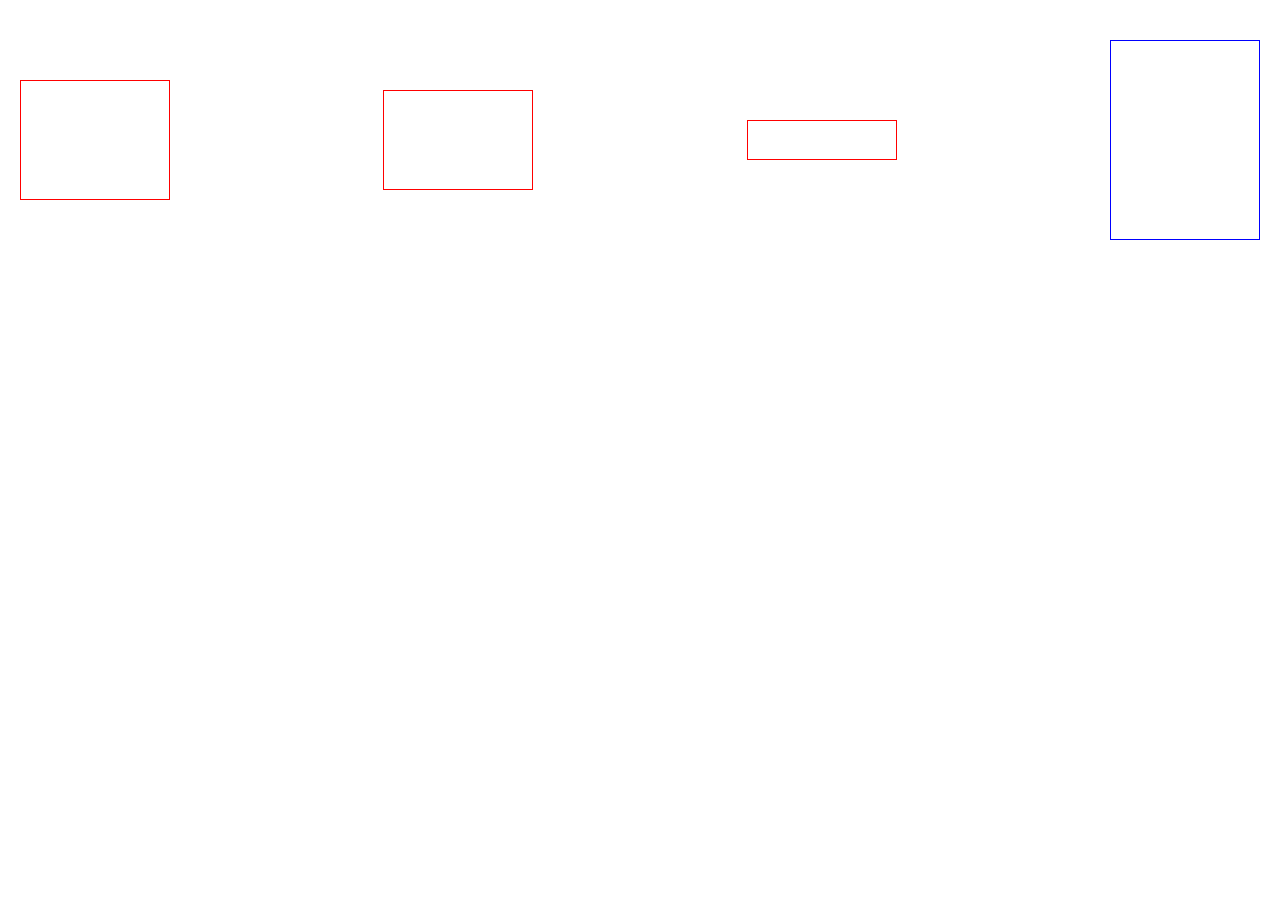
<file: task10/index.html>
<!DOCTYPE html>
<html>
<head>
  <meta charset="utf-8" />
  <title>Task 10</title>
  <link rel="stylesheet" href="main.css" />
</head>
<body>
  <div class="container">
    <div id="rect1"></div>
    <div id="rect2"></div>
    <div id="rect3"></div>
    <div id="rect4"></div>
  </div>
</body>
</html>
</file>
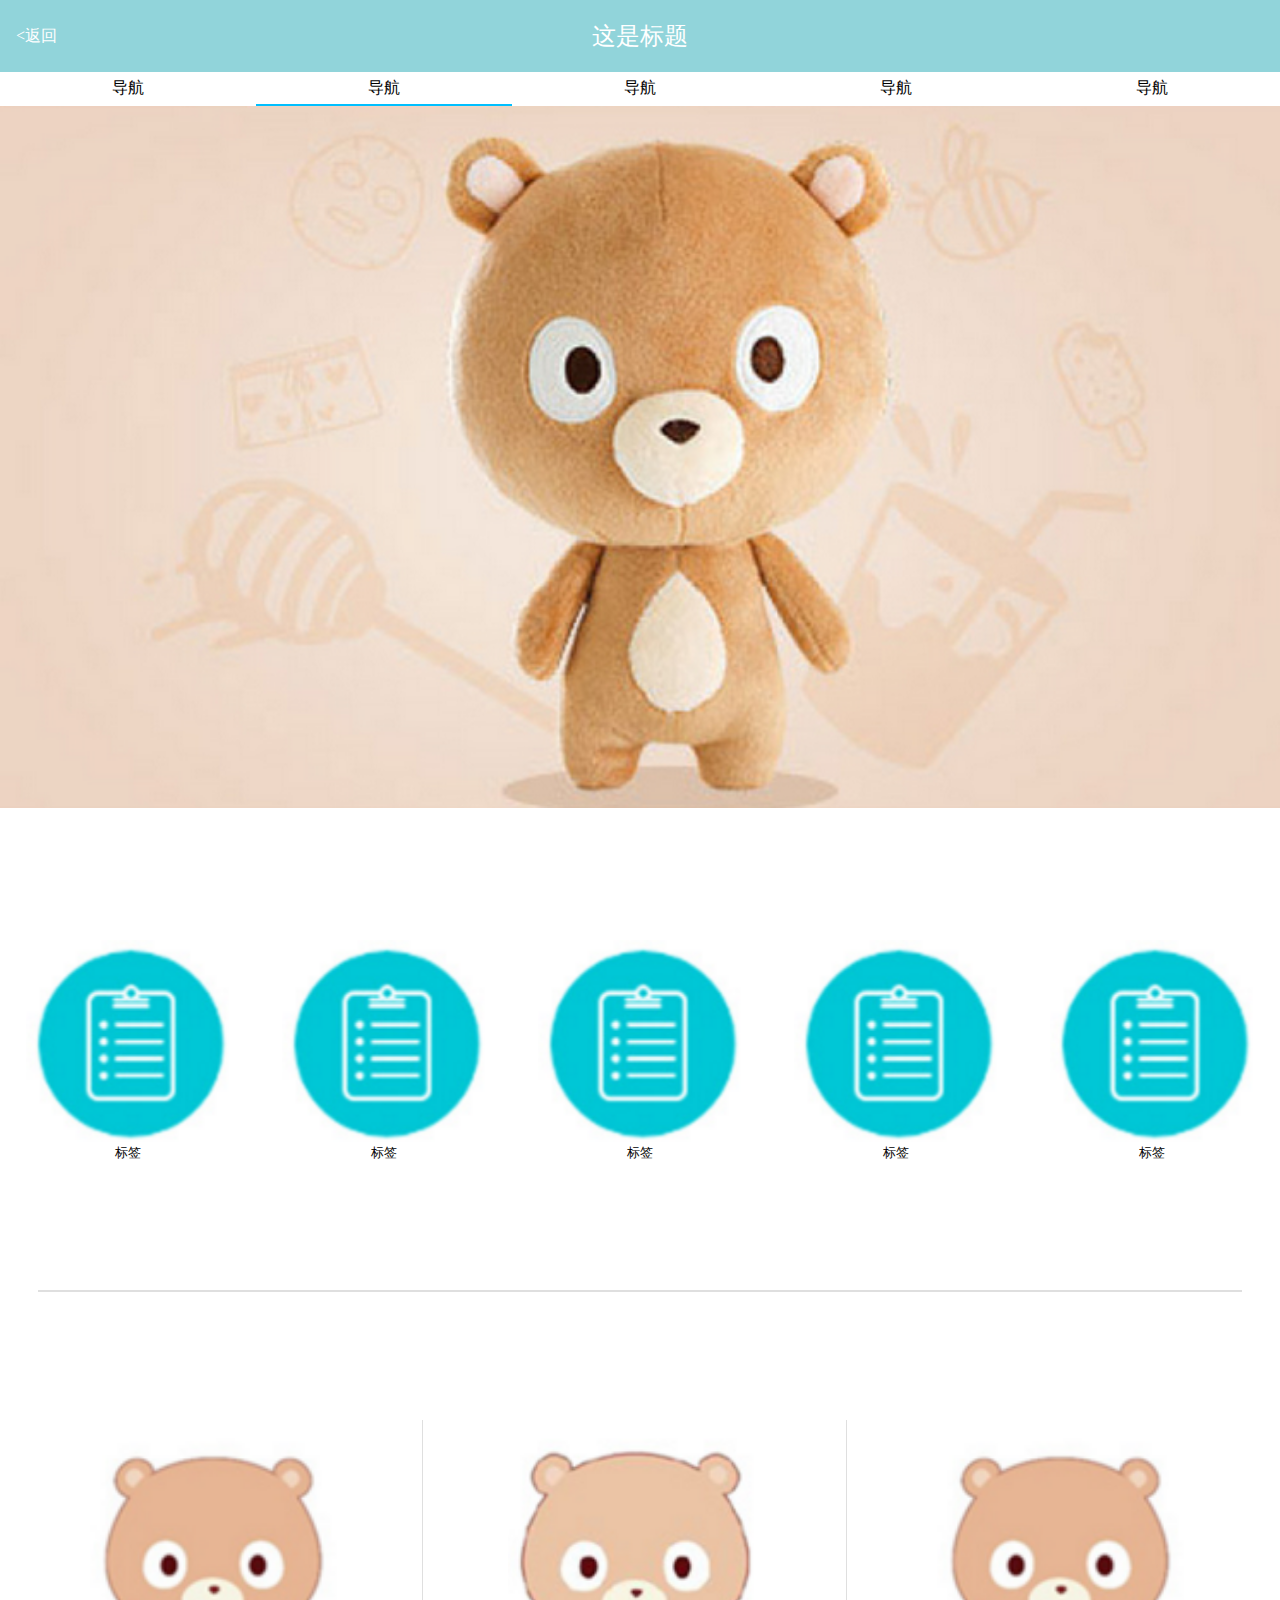
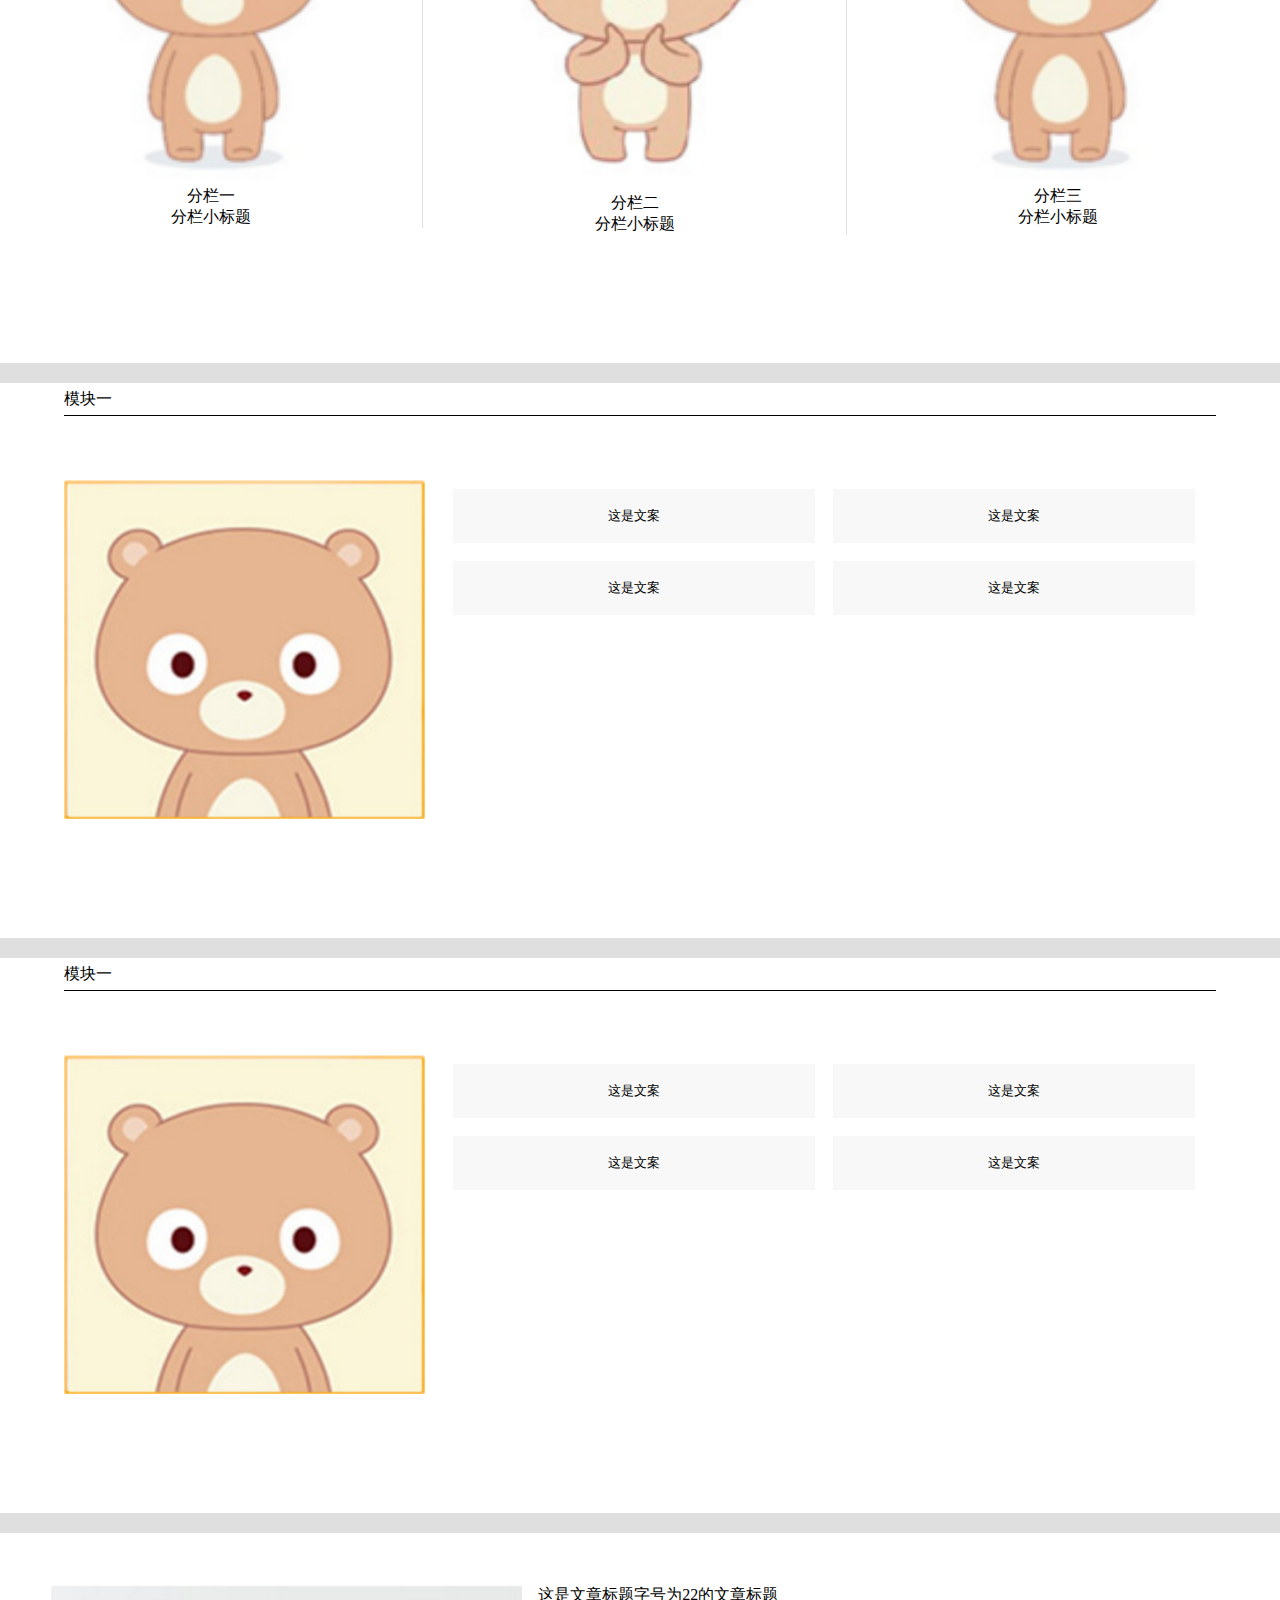
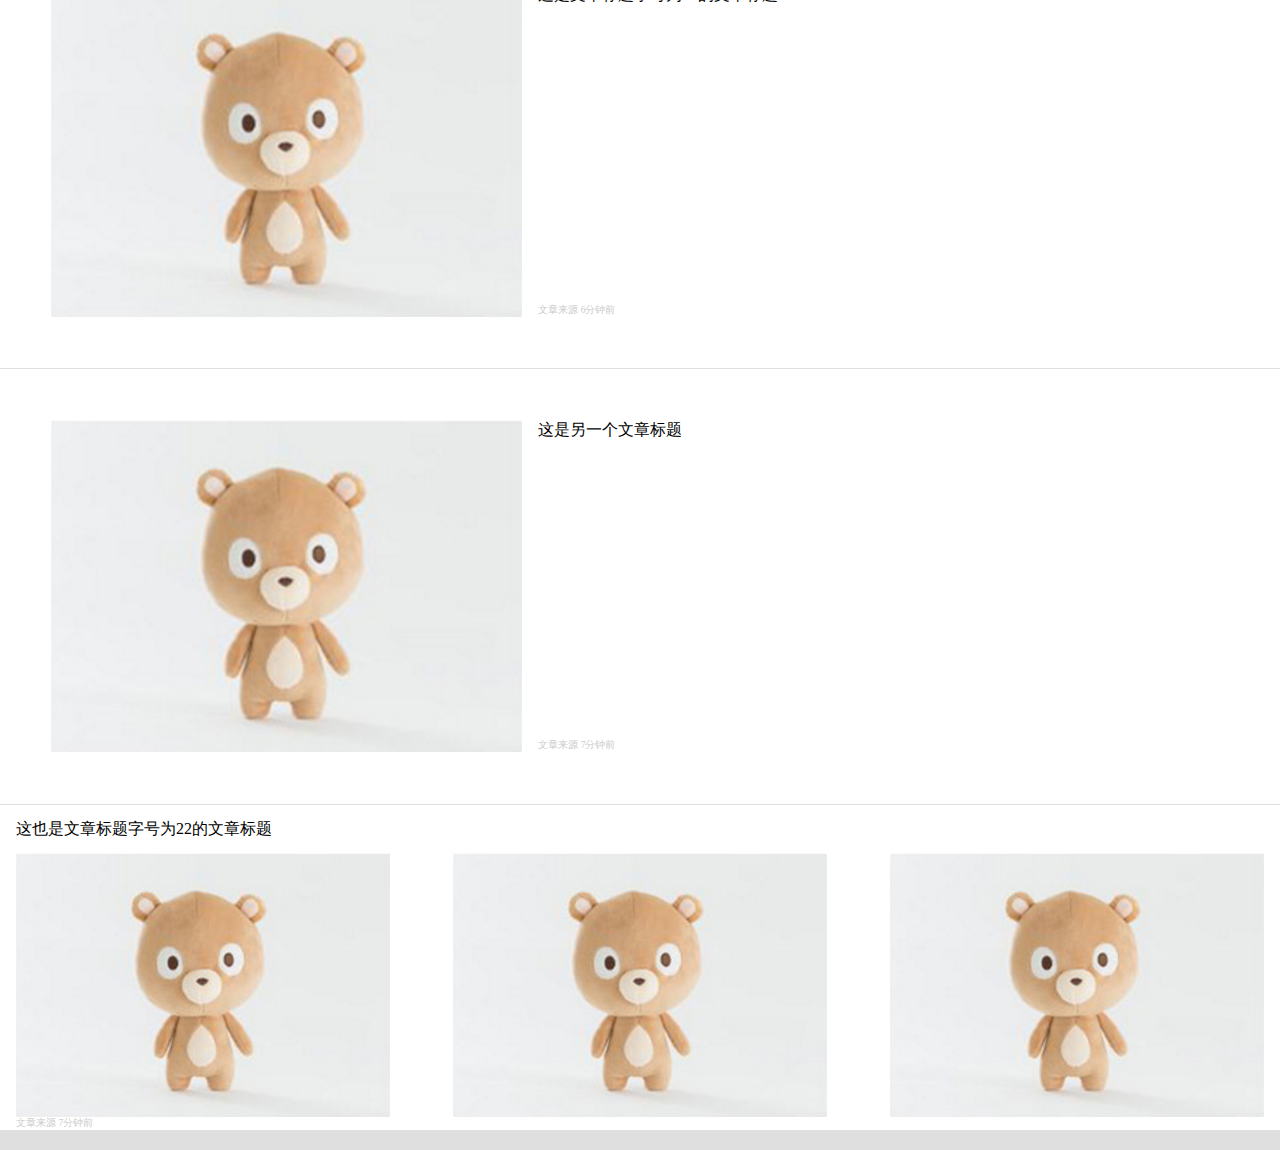
<file: task11/index.html>
<!DOCTYPE html>
<html>
  
  <head>
    <meta charset="utf-8" />
    <meta name="viewport" content="width=device-width,initial-scale=1.0,maximum-scale=1.0,user-scalable=0" />
    <title>
      Task 11
    </title>
    <link rel="stylesheet" href="style.css" />
  </head>
  <body>
      <div class="head">
          <a href="#">返回</a>
          <h1>这是标题</h1>
      </div>
      <nav>
          <ul>
              <li>
                  导航
              </li>
              <li class="nav_active">
                  导航
              </li>
              <li>
                  导航
              </li>
              <li>
                  导航
              </li>
              <li>
                  导航
              </li>
          </ul>
      </nav>
      <section id="part_1">
          <img src="i/1.png" alt="" />
      </section>
      <section id="part_2">
          <ul>
              <li>
                  <img src="i/2.png" />
                  <p>标签</p>
              </li>
              <li>
                  <img src="i/2.png" />
                  <p>标签</p>
              </li>
              <li>
                  <img src="i/2.png" />
                  <p>标签</p>
              </li>
              <li>
                  <img src="i/2.png" />
                  <p>标签</p>
              </li>
              <li>
                  <img src="i/2.png" />
                  <p>标签</p>
              </li>
          </ul>
      </section>
      <section id="part_3">
          <ul>
              <li>
                  <img src="i/3.png" />
                  <p>分栏一</p>
                  <p>分栏小标题</p>
              </li>
              <li>
                  <img src="i/4.png" />
                  <p>分栏二</p>
                  <p>分栏小标题</p>
              </li>
              <li>
                  <img src="i/3.png" />
                  <p>分栏三</p>
                  <p>分栏小标题</p>
              </li>
          </ul>
      </section>
      <section id="part_4">
            <p class="title">模块一</p>
            <ul>
                <li>
                    <img src="i/6.png" />
                </li>
                <li>
                    <p>这是文案</p>
                    <p>这是文案</p>
                </li>
                <li>
                    <p>这是文案</p>
                    <p>这是文案</p>
                </li>
            </ul>
      </section>
      <section id="part_5">
            <p class="title">模块一</p>
            <ul>
                <li>
                    <img src="i/6.png" />
                </li>
                <li>
                    <p>这是文案</p>
                    <p>这是文案</p>
                </li>
                <li>
                    <p>这是文案</p>
                    <p>这是文案</p>
                </li>
            </ul>
      </section>
      <section id="part_6">
          <ul>
              <li>
                  <img src="i/7.png" />
                  <aside>
                      <p>这是文章标题字号为22的文章标题</p>
                      <time>文章来源 6分钟前</time>
                  </aside>
              </li>
              <li>
                  <img src="i/7.png" />
                  <aside>
                      <p>这是另一个文章标题</p>
                      <time>文章来源 7分钟前</time>
                  </aside>
              </li>
          </ul>
      </section>
      <section id="part_7">
          <aside>
            <p class="title">这也是文章标题字号为22的文章标题</p>
            <div class="imgGroup">
                <img src="i/7.png" />
                <img src="i/7.png" />
                <img src="i/7.png" />
            </div>
            <time>文章来源 7分钟前</time>
          </aside>
      </section>
  </body>
</html>
</file>
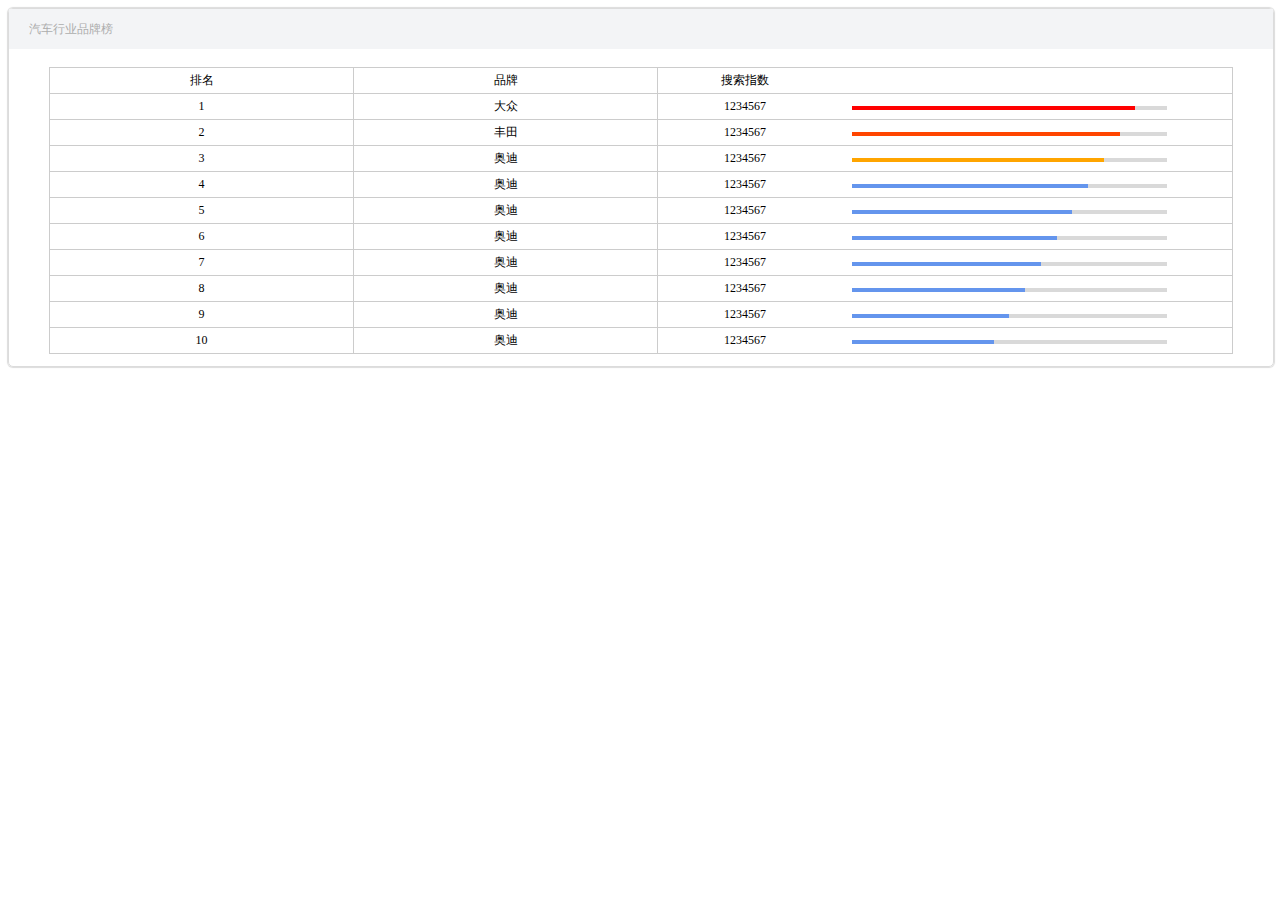
<file: task09/rank/rank.html>
<!DOCTYPE html>
<html lang="en">
<head>
    <meta charset="UTF-8">
    <title></title>

    <link rel="stylesheet" href="rank.css">

</head>
<body>

<div class="rank">
    <div class="title">
        汽车行业品牌榜
    </div>
    <div class="content">
        <table border="1" bordercolor="#cccccc">
            <thead>
                <tr>
                    <td>排名</td>
                    <td>品牌</td>
                    <td><span>搜索指数</span></td>
                </tr>
            </thead>
            <tbody>
                <tr>
                    <td>1</td>
                    <td>大众</td>
                    <td>
                        <span>1234567</span>
                        <div class="heat">
                            <p class="zb90 red"></p>
                        </div>
                    </td>
                </tr>
                <tr>
                    <td>2</td>
                    <td>丰田</td>
                    <td>
                        <span>1234567</span>
                        <div class="heat">
                            <p class="zb85 orangered"></p>
                        </div>
                    </td>
                </tr>
                <tr>
                    <td>3</td>
                    <td>奥迪</td>
                    <td>
                        <span>1234567</span>
                        <div class="heat">
                            <p class="zb80 orange"></p>
                        </div>
                    </td>
                </tr>
                <tr>
                    <td>4</td>
                    <td>奥迪</td>
                    <td>
                        <span>1234567</span>
                        <div class="heat">
                            <p class="zb75 blue"></p>
                        </div>
                    </td>
                </tr>
                <tr>
                    <td>5</td>
                    <td>奥迪</td>
                    <td>
                        <span>1234567</span>
                        <div class="heat">
                            <p class="zb70 blue"></p>
                        </div>
                    </td>
                </tr>
                <tr>
                    <td>6</td>
                    <td>奥迪</td>
                    <td>
                        <span>1234567</span>
                        <div class="heat">
                            <p class="zb65 blue"></p>
                        </div>
                    </td>
                </tr>
                <tr>
                    <td>7</td>
                    <td>奥迪</td>
                    <td>
                        <span>1234567</span>
                        <div class="heat">
                            <p class="zb60 blue"></p>
                        </div>
                    </td>
                </tr>
                <tr>
                    <td>8</td>
                    <td>奥迪</td>
                    <td>
                        <span>1234567</span>
                        <div class="heat">
                            <p class="zb55 blue"></p>
                        </div>
                    </td>
                </tr>
                <tr>
                    <td>9</td>
                    <td>奥迪</td>
                    <td>
                        <span>1234567</span>
                        <div class="heat">
                            <p class="zb50 blue"></p>
                        </div>
                    </td>
                </tr>
                <tr>
                    <td>10</td>
                    <td>奥迪</td>
                    <td>
                        <span>1234567</span>
                        <div class="heat">
                            <p class="zb45 blue"></p>
                        </div>
                    </td>
                </tr>
            </tbody>
        </table>
    </div>
</div>

</body>
</html>
</file>
<file: task04/main.css>
html, body {
  margin: 0;
  padding: 0;
}

.rect {
  width: 400px;
  height: 200px;
  background-color: #ccc;
  position: absolute;
  top: 0;
  bottom: 0;
  left: 0;
  right: 0;
  margin: auto;
}

.circle {
  width: 50px;
  height: 50px;
  background-color: #fc0;
}

.top-left {
  position: absolute;
  border-bottom-right-radius: 50px;
}

.bottom-right {
  position: absolute;
  top: 100%;
  left: 100%;
  border-top-left-radius: 50px;
  margin-top: -50px;
  margin-left: -50px;
}
</file>
<file: task08/main.css>
@import url("grid.css");

* {
  margin: 0;
  padding: 0;
}

body {
  padding: 20px;
}

.rect {
  height: 50px;
  border: 1px solid #999;
  background-color: #eee;
  text-align: center;
  line-height: 50px;
}

.rect span:first-of-type {
  display: none;
}
  
.rect span:last-of-type {
  display: inline;
}

@media all and (min-width:768px) {
  .rect span:first-of-type {
    display: inline;
  }
  
  .rect span:last-of-type {
    display: none;
  }
}
</file>
<file: task09/main.css>
html, body {
  margin: 0;
  padding: 0;
}

a {
  text-decoration: none;
  color: white;
}

body > header {
  position: fixed;
  display: inline;
  left: 0px;
  right: 0px;
  padding: 10px 40px;
  background-color: #2189bf;
  color: white;
  font-size: 12px;
  line-height: 35px;
  z-index: 99;
}

body > header img {
  vertical-align: middle;
}

.pull-right {
  float: right;
}

body > header .pull-right > div {
  display: inline-block;
  vertical-align: middle;
  margin-right: 30px;
}

body > header .pull-right > div * {
  vertical-align: middle;
}

.search {
  padding: 0px 15px;
  height: 29px;
  background-color: white;
  border-radius: 20px;
}

.search img {
  vertical-align: top !important;
  margin-top: 6px;
}

.search input {
  vertical-align: top !important;
  border: none;
  margin-top: 5px;
}

nav {
  position: fixed;
  top: 56px;
  bottom: 0px;
  width: 260px;
  background-color: #2a2e3d;
  color: #6d7f95;
  font-size: 14px;
}

nav .user {
  text-align: center;
  margin-top: 25px;
}

nav .user img {
  border: 1px solid white;
  border-radius: 26.5px;
  padding: 4px;
  vertical-align: middle;
}

nav .user img + span {
  margin-left: 20px;
  color: white;
  font-size: 16px;
  vertical-align: middle;
}

nav .user .detail {
  margin-top: 20px;
}

nav .user .detail > div {
  display: inline-block;
}

nav .user .detail > div:first-of-type {
  padding-right: 30px;
  border-right: 1px solid #6d7f95;
}

nav .user .detail > div:last-of-type {
  padding-left: 30px;
}

.nav, .nav ul {
  padding-left: 0px;
}

.nav li {
  list-style-type: none;
  padding: 7px 0px 7px 40px;
}

.nav > li > ul > li {
  padding-left: 25px;
}

.nav li > span {
  margin-left: 10px;
  vertical-align: middle;
}

.nav li.active > span {
  color: white;
}

.nav > li.active {
  background-color: #373d4c;
}

.nav > li::before {
  content: "";
  display: inline-block;
  width: 11px;
  height: 12px;
  background: url('images/report.png');
  vertical-align: middle;
}

.nav > li:nth-of-type(1) > ul > li::before {
  content: "";
  display: inline-block;
  width: 11px;
  height: 12px;
  vertical-align: middle;
  background-image: url('images/arrow.png');
  background-position: 0px 1px;
}

.nav > li:nth-of-type(1) > ul > li.active::before {
  background-position: 0px 12px;
}

.nav > li:nth-of-type(1) > ul > li > span::before {
  content: "";
  display: inline-block;
  width: 11px;
  height: 12px;
  background: url('images/folder2.png');
  vertical-align: middle;
  margin-right: 10px;
}

.nav > li:nth-of-type(1) > ul > li.active > span::before {
  background: url('images/folder.png');
  margin-left: -2px;
}

.nav > li:nth-of-type(1) > ul > li > ul > li::before {
  content: "";
  display: inline-block;
  width: 11px;
  height: 12px;
  background: url('images/document2.png');
  vertical-align: middle;
}

.nav > li:nth-of-type(1) > ul > li > ul > li.active::before {
  background: url('images/document.png');
}

.nav > li:nth-of-type(2)::before, .nav > li:nth-of-type(4)::before, .nav > li:nth-of-type(5)::before {
  background: url('images/star.png');
}

.nav > li:nth-of-type(3)::before {
  background: url('images/location.png');
}

.nav > li:nth-of-type(6)::before {
  background: url('images/account.png');
}

main {
  position: absolute;
  top: 56px;
  left: 260px;
  right: 0px;
  background-color: #eee;
}

main > .content {
  padding: 20px 10px 150px 10px;
  width: 1020px;
  margin: 0 auto;
}

main > .content > * {
  margin-bottom: 20px;
}

main > .content .tab {
  background-color: white;
}

main > .content .project {
  float: right;
  background-color: white;
}

main > .content .calendar {
  background-color: white;
}

main > .content .rank {
  background-color: white;
  width: 600px;
  float: right;
}



.breadcrumb{
    background-color: white;
    line-height: 2;
    font-family: "黑体";
    font-size: 14px;
    color: lightgray;
    line-height: 2;
    margin-top: 5px;
}
.breadcrumb > span:first-child{
    margin-left: 40px;
}
.searchLab{
    background-color: white;
    margin: 20px 40px 20px 40px;
    padding: 10px 25px 10px 25px;
    font-family: "黑体";
    font-size: 14px;
}
.searchLab > form{
    float:left;
    margin-top:3px;
}
.searchLab select{
     height: 25px;
}

.sell{
    display: inline-block;
    padding-left: 40px;
}
.sell select{
    height: 25px;
    width: 100px;
    margin: 2px;
}
.searchLab .detail{
    display: inline-block;
    padding-left: 40px;
}
.searchLab .detail select{
    margin: 2px;
}
.searchBtn{
    background-color: #3889C0;
    width: 50px;
    height: 25px;
    border-radius: 3px;
    font-family: '黑体';
    font-size: 12px;
    color: #fff;
    position: relative;
    top:-15px;
    left: 20px;
}

.timeAndMoney{
    font-family: "黑体";
}
.timeAndMoney ul{
    height: 70px;
    margin: 0px;
    padding: 0px;
    display: inline-block;
}
.timeAndMoney li{
    list-style: none;
    float: left;
}
.historySearch, .timeAndMoney li>div{
    background-color: white;
    width: 110px;
    height: 70px;
    margin: 0 5px;
    text-align: center;
}
.timeAndMoney li>div:hover{
    border-top: 3px solid deepskyblue;
}

.timeAndMoney li .time{
    margin: 0px;
    padding: 10px 0px 0px 0px;

}
.timeAndMoney li .money{
    margin: 0px;
    font-size: 24px;
    color: red;
    font-weight: 500;
}
.timeAndMoney li .money::before{
    content: "￥";
    color: lightgray;
    font-size: 18px;
}
.leftBtn{
    height: 70px;
    width: 30px;
    margin-left: 40px;
    background-color: white;

}
.c_btn{
    padding: 0px;
    border: 1px solid lightgray;
}
.rightBtn{
    height: 70px;
    width: 30px;
    background-color: white;
}
.historySearch{
    vertical-align: top;
}
</file>
<file: task09/statistics/statistics.css>
.statistic{
    width: 100%;
    margin-bottom: 10px;
}

.statistic h3{
    line-height: 20px;
    font-size: 100%;
    font-weight: normal;
    margin: 0;
    margin-bottom: 2px;
}

.statistic ul{
    height: 70px;
    padding: 0;
    margin: 0;
    margin-left: -4%;
}

.statistic ul li{
    list-style: none;
}

.statistic .item{
    float: left;
    width: 21%;
    height: 70px;
    padding: 0;
    margin: 0;
    margin-left: 4%;
}

.statistic .content{
    background: white;
    position: relative;
    border: 1px solid gainsboro;
    border-left: 3px solid;
    box-shadow: 0 0 1px 1px gainsboro;
    width: 100%;
    height: 100%;
    line-height: 25px;
}

.statistic .green .content{
    border-left-color: #4dab97;
}

.statistic .blue .content{
    border-left-color: #4182ba;
}

.statistic .red .content{
    border-left-color: #c1402e;
}

.statistic .yellow .content{
    border-left-color: #dac843;
}

.statistic .content p{
    margin: 0;
    font-size: 13px;
    margin-top: 10px;
    padding-left: 5%;
}

.statistic .content span{
    padding-left: 5%;
    font-size: 10px;
    color: #aaaaaa;
}

.statistic .content .block{
    position: absolute;
    right: 6%;
    top: 12px;
    width: 60px;
    height: 46px;
}

.statistic .green .content .block{
    background: #4dab97;
}

.statistic .blue .content .block{
    background: #4182ba;
}

.statistic .red .content .block{
    background: #c1402e;
}

.statistic .yellow .content .block{
    background: #dac843;
}
</file>
<file: task09/Tab/1.css>
.tab
{
	width: 600px;
	height: 450px;
	font-size: 12px;
	border:solid 1px #aaa;
	border-radius: 10px;
	overflow: hidden;
	position: relative;
}

header
{
	height: 40px;
	background-color: #eee;
	padding-left: 8%;
	display: -webkit-flex;
	display: -ms-flexbox;
	display: flex;
	-webkit-align-items: center;
	    -ms-flex-align: center;
	        align-items: center;
	color: #888;

}
.tab ul
{
	height: 27px;
	list-style-type: none;
	width: 90%;
	margin: 1em auto;
	-webkit-padding-start: 0;
	position: relative;
}
.tab li
{
	float: left;
    margin-left: 3px;
}
.tab li:first-child
{
	margin-left: 0;
}
.tab input
{
	display: none;
}
.tab input ~ label
{
	cursor: pointer;
    width: 86px;
    height: 27px;
    display: block;
    text-align: center;
    line-height: 27px;
    background: #ededf0;
    border: 1px solid #ededf0;
    border-radius: 5px 5px 0 0;
    color: #535353;
}

.tab input:checked ~ label
{
	position: relative;
    z-index: 1;
    border: 1px solid #cacbcb;
    border-bottom: none;
    background: #fff;
    height: 28px;
}
.tab li label
{
	cursor: pointer;
    width: 86px;
    height: 27px;
    display: block;
    text-align: center;
    line-height: 27px;
    background: #ededf0;
    border: 1px solid #ededf0;
    border-radius: 5px 5px 0 0;
    color: #535353;
}
.tab .content
{
	display: none;
	padding:2em;
	width: 95%;
	position: absolute;
	border: 1px solid #cacbcb;
	border-radius: 0 5px 5px;
	margin-top: -1px;
	left:0;
}
.tab input:checked ~ .content
{
	display: table;
}
.tab .content tbody
{
	width: 100%;
	height: 100%;
}
.tab .content td
{
	border:solid 1px #ddd;
	border-left: none;
	border-top: none;
	border-collapse: collapse;
	border-spacing: 0;
	padding: 1em 0.3em;
	text-align: center;
}


.tab .content tr>:first-child
{
	border-left: solid 1px #ddd;
}
.tab .content tr:first-child td
{
	border-top: solid 1px #ddd;
}

.tab .content td:hover
{
	background: #f4f6f7;
	cursor: pointer;
}
</file>
<file: task09/project/1.css>
.project
{
	width: 400px;
	height: 400px;
	font-size: 12px;
	border:solid 1px #aaa;
	border-radius: 10px;
	overflow: hidden;
	position: relative;
	box-sizing: border-box;
}
header
{
	height: 40px;
	background-color: #eee;
	padding-left: 8%;
	display: -webkit-flex;
	display: -ms-flexbox;
	display: flex;
	-webkit-align-items: center;
	    -ms-flex-align: center;
	        align-items: center;
	color: #888;

}
.project>div
{
	padding:2em;
}
.project .mid
{
	display: flex;
	align-items: center;
	justify-content: space-between;
}
.project .mid div
{
	flex: 1;
	box-sizing: border-box;
}

.project .mid div:last-child
{
	margin-left: 1em;
}


.project .mid div:first-child
{
	border-right: solid 1px #e7e7e7;
}

.project label
{
	display: block;
	line-height: 20px;
	color: #b2b2b2;
	width: 100%;
}
.project input
{
	display: block;
	line-height: 20px;
	box-sizing: border-box;
	border:none;
	width: 100%;
}
.project input[type="checkbox"]
{
    display: inline;
    width: initial;
    vertical-align: sub;
}
.confirm
{
	display: block !important;
    width: initial !important;
    float: left !important;
}

textarea
{
	width: 100%;
	height: 150px;
	box-sizing: border-box;
	border:none;
	resize: none;
}

.project>div>div
{
	padding-left: 1em;
	border-bottom: solid 1px #e7e7e7;
}

.project>div>div:last-child
{
	border-bottom: none;
	display: flex;
	bottom: 0;
	justify-content: space-between;
	height: 40px;
	align-items: center;
}

.project input[type="submit"]
{
    width: 50px;
    height: 26px;
    line-height: 26px;
    text-align: center;
    background: #388ac1;
    color: #fff;
    border-radius: 2px;
    cursor: pointer;
}
</file>
<file: task09/calendar/1.css>
.calendar
{
	width: 380px;
	height: 380px;
	font-size: 12px;
	border:solid 1px #aaa;
	border-radius: 10px;
	overflow: hidden;
}
header
{
	height: 40px;
	background-color: #eee;
	padding-left: 8%;
	display: -webkit-flex;
	display: -ms-flexbox;
	display: flex;
	-webkit-align-items: center;
	    -ms-flex-align: center;
	        align-items: center;
	color: #888;
}
.calendar .selector
{
	margin: 3% 0;
	height: 40px;
	padding: 0 2em;
	display: -webkit-flex;
	display: -ms-flexbox;
	display: flex;
	-webkit-align-items: center;
	    -ms-flex-align: center;
	        align-items: center;
	-webkit-justify-content: space-between;
	    -ms-flex-pack: justify;
	        justify-content: space-between;
}

.calendar .selector>*
{
	-webkit-flex: 1;
	    -ms-flex: 1;
	        flex: 1;
	margin-right: 10px;
	height: 30px;
}
.calendar .selector>:last-child
{
	margin-right: 0;
}

.calendar .selector select
{
	border: solid 1px #aaa;
	-webkit-appearance:none;
	   -moz-appearance:none;
	        appearance:none;
	background: url("arrow.png") no-repeat scroll right center transparent;
	padding-right: 20px;
}

.calendar .selector button
{
	background-color: transparent;
	border:solid 1px #aaa;
}

.calendar table
{
	padding: 0 1em;
	width: 100%;
}

.calendar th
{
	text-align: center;
	width: 14.2857%;
	padding:0.5em 0.3em;
}
.calendar td
{
	width: 14.2857%;
}

.calendar label
{
	text-align: center;
	width: 100%;
	height: 100%;
	display: block;
	padding:0.5em 0.3em;
	box-sizing: border-box;
	border:solid 1px transparent;
}

.calendar label:hover
{
	border:solid 1px #f5c21d;
}

.calendar input
{
	display: none;
}
input[id^='cal']:checked + [id^='cal_td_']
{
	border:solid 1px #f5c21d;
}
</file>
<file: task09/rank/rank.css>
.rank{
    width: 100%;
    height: 357px;
    border-radius: 5px;
    border: 1px solid gainsboro;
    box-shadow: 0 0 1px 1px gainsboro;
}

.rank .title{
    height: 40px;
    line-height: 40px;
    background: #f3f4f6;
    color: #adadad;
    font-size: 12px;
    font-weight: normal;
    padding-left: 20px;
    margin: 0;
}

.rank .content{
    padding: 18px 40px 0;
}

.rank .content table{
    border-collapse: collapse;
    width: 100%;
}

.rank .content table tr td{
    height: 23px;
    line-height: 23px;
    font-size: 12px;
    font-weight: normal;
    text-align: center;
}

.rank .content table tbody tr:hover{
    background: #f3f4f6;
}

.rank .content table tr td span{
    width: 30%;
    float: left;
}

.rank .content table tr td .heat{
    width: 55%;
    height: 4px;
    background: #d9d9d9;
    position: relative;
    display: inline-block;
    margin-left: -7.5%;
}

.rank .content table tr td .heat p{
    margin: 0;
    height: 4px;
}

.rank .red{
    background: red;
}

.rank .orangered{
    background: orangered;
}

.rank .orange{
    background: orange;
}

.rank .blue{
    background: cornflowerblue;
}

.rank .zb90{
    width: 90%;
}

.rank .zb85{
    width: 85%;
}

.rank .zb80{
    width: 80%;
}

.rank .zb75{
    width: 75%;
}

.rank .zb70{
    width: 70%;
}

.rank .zb65{
    width: 65%;
}

.rank .zb60{
    width: 60%;
}

.rank .zb55{
    width: 55%;
}

.rank .zb50{
    width: 50%;
}

.rank .zb45{
    width: 45%;
}
</file>
<file: task10/main.css>
* {
  margin: 0;
  padding: 0;
  box-sizing: border-box;
}

body {
  padding: 20px;
}

.container {
  display: flex;
  flex-wrap: wrap;
  justify-content: space-between;
  align-items: center;
}

#rect1, #rect2, #rect3, #rect4 {
  width: 150px;
  margin-top: 20px;
  border: 1px solid #f00;
  flex: 0 0 auto;
}

#rect1 {
  height: 120px;
  order: 10;
}

#rect2 {
  height: 100px;
  order: 20;
}

#rect3 {
  height: 40px;
  order: 30;
}

#rect4 {
  height: 200px;
  border: 1px solid #00f;
  order: 40;
}

@media all and (max-width:640px) {
  #rect4 {
    order: 5;
  }
  
<<<<<<< HEAD
  #rect1 {
=======
  #rect3 {
>>>>>>> gz
    order: 45;
  }
}
</file>
<file: task11/style.css>
*{
    margin: 0px;
    padding: 0px;
    font-family: '微软雅黑';
}
li{
    list-style: none;
}
body{
    font-size:16px;
}
.head{
    background-color: #91D4DA;
    height: 8vh;
    line-height: 8vh;

}
.head a{
    font-size: 1rem;
    color: white;
    text-decoration: none;
    position: absolute;
    left: 1rem;
}
.head a::before{
    content: "<";
}
.head h1{
    color: white;
    font-weight: 200;
    font-size: 1.5rem;
    text-align: center;
}
nav{
    height: 2rem;
}
nav li{
    font-size: 1rem;
    line-height: 2rem;
    float: left;
    width: 20%;
    text-align: center;
}
.nav_active{
    border-bottom: 2px solid deepskyblue;
}
#part_1 img{
    width: 100%
}




#part_2 li{
    padding: 10% 0;
    width: 20%;
    float: left;
    font-size: 0.8rem;
}
#part_2 img{
    margin: 0 auto;
    width: 80%;
    display: block;
}
#part_2 p{
    text-align: center;
}
#part_2::after{
    clear: both;
    content: "";
    width: 94%;
    background-color: #dfdfdf;
    height: 2px;
    margin: 0 auto;
    display: block;
    position: relative;
    bottom: 0;
}


#part_3 li{
    width: 33%;
    float: left;
    margin: 10% 0;
}
#part_3 img{
    margin: 0 20%;
    width: 60%;
}
#part_3 p{
    text-align: center;
}
#part_3 li:not(:last-child){
    border-right: 1px solid #dfdfdf;
}
#part_3::after{
    clear: both;
    content: "";
    width: 100%;
    background-color: #dfdfdf;
    height: 20px;
    margin: 0 auto;
    display: block;
    position: relative;
    bottom: 0;
}

#part_4 .title{
    width: 90%;
    margin: 0 auto;
    font-size: 1rem;
    line-height: 2rem;
    border-bottom: 1px solid #000;
}
#part_4 ul{
    width: 90%;
    margin: 5% auto;
}
#part_4 li{
    float: left;
    width: 33%;
    margin-bottom: 10%;
}
#part_4 img{
    width: 95%;
}
#part_4 li p{
    background-color: #f8f8f8;
    font-size: 0.8rem;
    line-height: 6vh;
    text-align: center;
    font-weight: 200;
    border: 1vh solid #fff; 
}
#part_4::after{
    clear: both;
    content: "";
    width: 100%;
    background-color: #dfdfdf;
    height: 20px;
    margin: 0 auto;
    display: block;
    position: relative;
    bottom: 0;
}

#part_5 .title{
    width: 90%;
    margin: 0 auto;
    font-size: 1rem;
    line-height: 2rem;
    border-bottom: 1px solid #000;
}
#part_5 ul{
    width: 90%;
    margin: 5% auto;
}
#part_5 li{
    float: left;
    width: 33%;
    margin-bottom: 10%;
}
#part_5 img{
    width: 95%;
}
#part_5 li p{
    background-color: #f8f8f8;
    font-size: 0.8rem;
    line-height: 6vh;
    text-align: center;
    font-weight: 200;
    border: 1vh solid #fff; 
}
#part_5::after{
    clear: both;
    content: "";
    width: 100%;
    background-color: #dfdfdf;
    height: 20px;
    margin: 0 auto;
    display: block;
    position: relative;
    bottom: 0;
}

#part_6{
    width: 100%;
    margin: 0 auto;
}
#part_6 li{
    display: flex;
    flex-flow: row nowrap;
    padding: 4%;
    border-bottom: 1px solid #dfdfdf;
}
#part_6 img{
    width: 40%;
    height: 40%;
    flex: 0 0 auto;
}
#part_6 aside{
    display: inline-flex;
    flex-flow: column nowrap;
    justify-content: space-between;
    padding: 0 1rem;
}
#part_6 time{
    font-size: 0.6rem;
    vertical-align: bottom;
    color:#cacaca;
}

#part_7 aside{
    display: inline-flex;
    flex-flow: column nowrap;
    justify-content: space-between;
    padding: 0 1rem;
}
#part_7 .title{
    line-height: 3rem;
}
#part_7 .imgGroup{
    display: flex;
    width: 100%;
    justify-content: space-between;
    flex-flow: row nowrap;
}
#part_7 img{
    width: 30%;
    height: 100%;
    
}
#part_7 time{
    font-size: 0.6rem;
    vertical-align: bottom;
    color:#cacaca;
}
#part_7::after{
    clear: both;
    content: "";
    width: 100%;
    background-color: #dfdfdf;
    height: 20px;
    margin: 0 auto;
    display: block;
    position: relative;
    bottom: 0;
}
</file>
